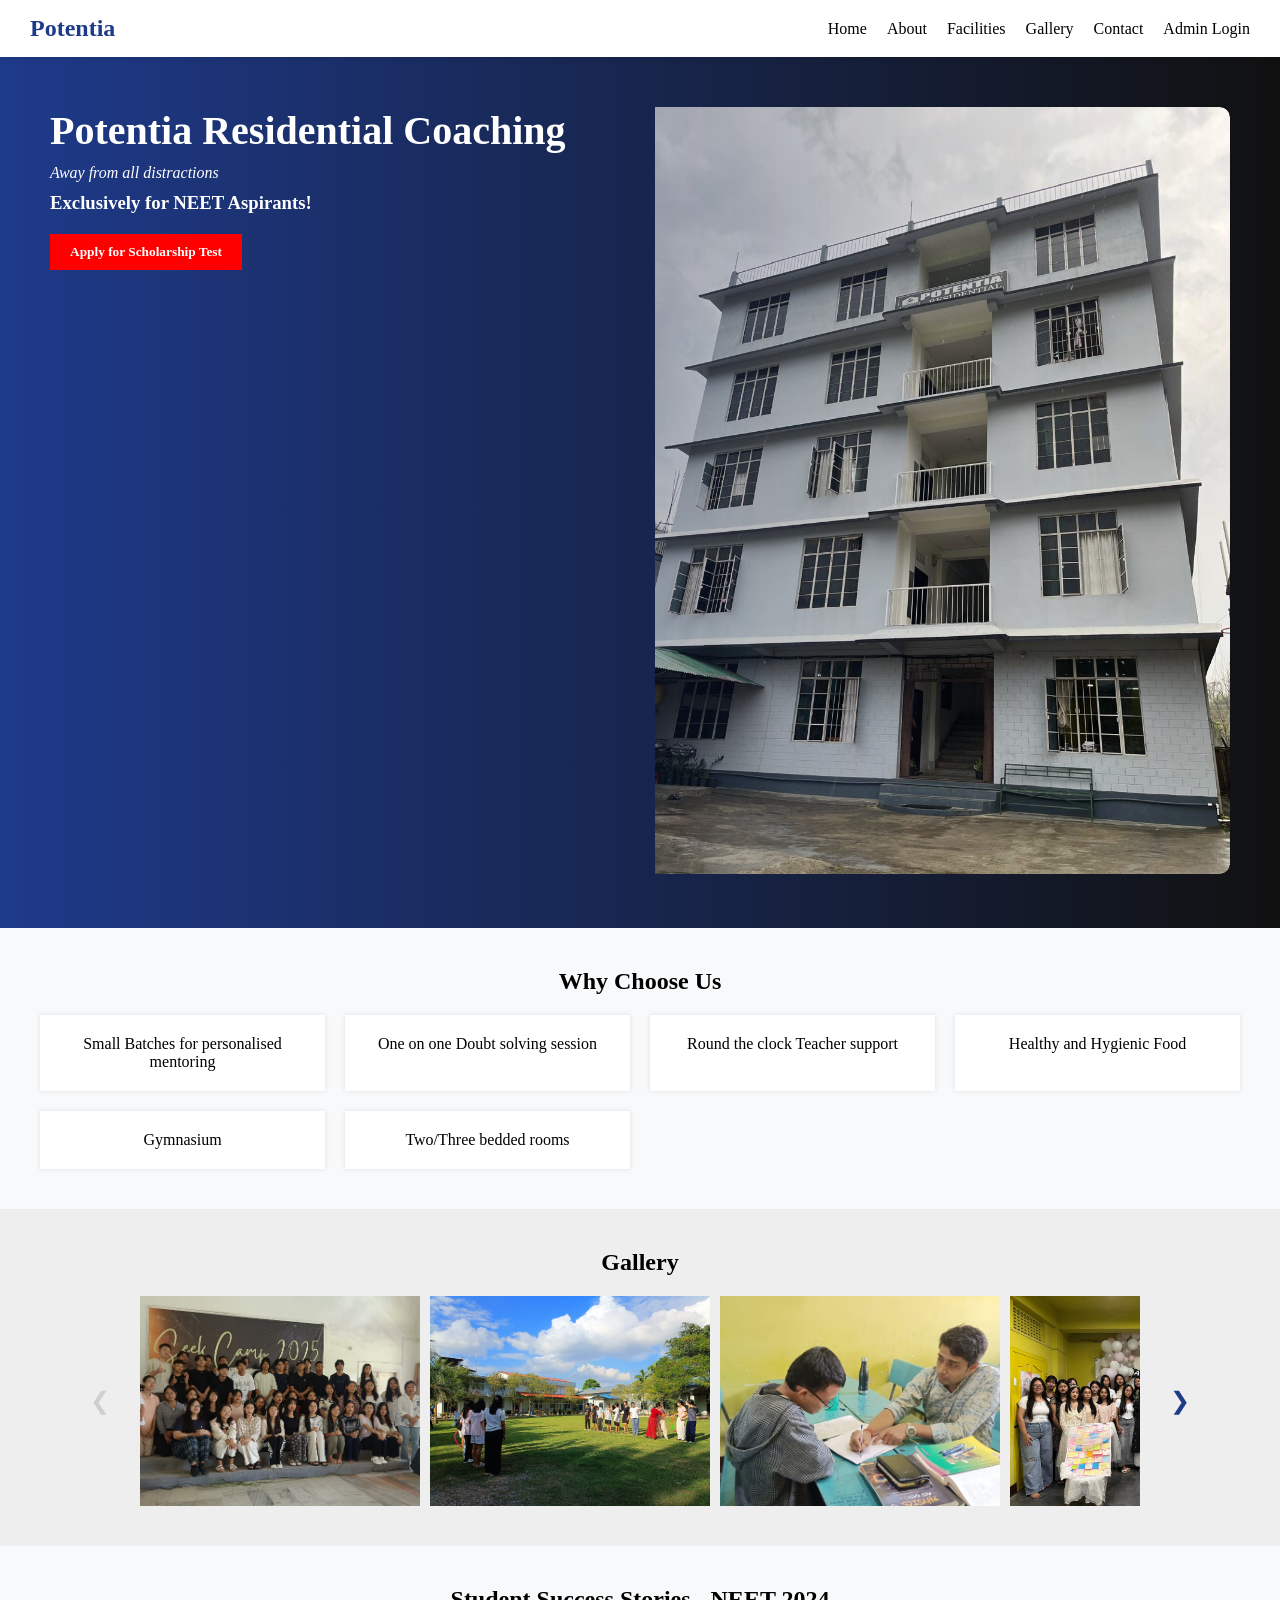
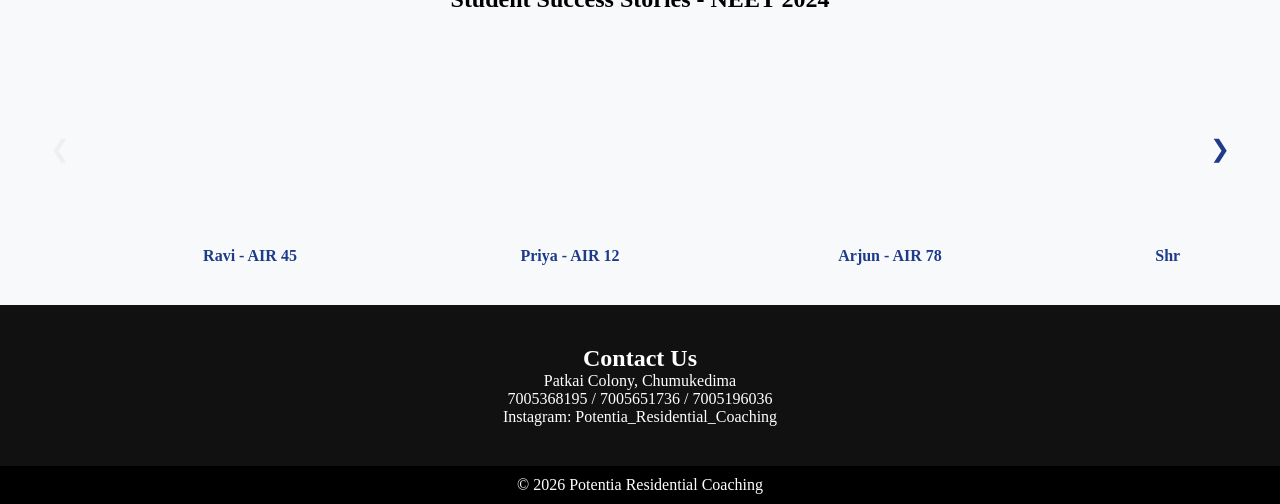
<file: Frontend/index.html>
<!DOCTYPE html>
<html lang="en">
<head>
    <meta charset="UTF-8">
    <meta name="viewport" content="width=device-width, initial-scale=1.0">
    <title>Potentia Residential Coaching</title>
    <link rel="stylesheet" href="style.css">
</head>
<body>

<!-- Navbar -->
<nav class="navbar">
    <h1 class="logo">Potentia</h1>
    <ul class="nav-links" id="navLinks">
        <li><a href="#">Home</a></li>
        <li><a href="#">About</a></li>
        <li><a href="#">Facilities</a></li>
        <li><a href="#">Gallery</a></li>
        <li><a href="#">Contact</a></li>
        <li><a href="#" onclick="openLoginModal(event)">Admin Login</a></li>
    </ul>
    <div class="menu-toggle" onclick="toggleMenu()">☰</div>
</nav>

<!-- Hero Section -->
<section class="hero">
    <div class="hero-text">
        <h1>Potentia Residential Coaching</h1>
        <p class="tagline">Away from all distractions</p>
        <h3>Exclusively for NEET Aspirants!</h3>
        <a href="scholarship.html">
            <button class="scholar-btn">Apply for Scholarship Test</button>
        </a>
    </div>
    <div class="hero-image">
        <img src="images/frontBuilding.jpeg" alt="Coaching Building">
    </div>
</section>

<!-- Features -->
<section class="features">
    <h2>Why Choose Us</h2>
    <div class="feature-grid">
        <div>Small Batches for personalised mentoring</div>
        <div>One on one Doubt solving session</div>
        <div>Round the clock Teacher support</div>
        <div>Healthy and Hygienic Food</div>
        <div>Gymnasium</div>
        <div>Two/Three bedded rooms</div>
    </div>
</section>

<!-- Gallery -->
<section class="gallery">
    <h2>Gallery</h2>
    <div class="gallery-container">
        <button class="gallery-nav gallery-prev" onclick="scrollGallery(-1)">&#10094;</button>
        <div class="gallery-wrapper">
            <div class="gallery-grid" id="galleryGrid">
                <img src="images/gallery/i1.jpg" onclick="openModal(this)">
                <img src="images/gallery/i2.jpg" onclick="openModal(this)">
                <img src="images/gallery/i8.jpg" onclick="openModal(this)">
                <img src="images/gallery/i4.jpg" onclick="openModal(this)">
                <img src="images/gallery/i5.jpg" onclick="openModal(this)">
                <img src="images/gallery/i6.jpg" onclick="openModal(this)">
                <img src="images/gallery/i7.jpg" onclick="openModal(this)">
                <img src="images/gallery/i3.jpg" onclick="openModal(this)">
                <img src="images/gallery/i9.jpg" onclick="openModal(this)">
            </div>
        </div>
        <button class="gallery-nav gallery-next" onclick="scrollGallery(1)">&#10095;</button>
    </div>
</section>

<!-- Admin Login Modal -->
<div id="loginModal" class="modal">
    <div class="modal-content login-modal">
        <span class="close" onclick="closeLoginModal()">&times;</span>
        <h2>Admin Login</h2>
        <form onsubmit="handleAdminLogin(event)">
            <input type="text" id="username" placeholder="Username" required>
            <input type="password" id="password" placeholder="Password" required>
            <button type="submit" class="login-btn">Login</button>
            <p id="loginError" class="error-msg"></p>
        </form>
    </div>
</div>

<!-- Lightbox Modal -->
<div id="imageModal" class="modal">
    <span class="close" onclick="closeModal()">&times;</span>
    <img class="modal-content" id="modalImage">
</div>

<!-- Video Section -->
<section class="video">
    <h2>Student Success Stories - NEET 2024</h2>
    <div class="video-container">
        <button class="video-nav video-prev" onclick="scrollVideos(-1)">&#10094;</button>
        <div class="video-wrapper">
            <div class="video-grid" id="videoGrid">
                <div class="video-card">
                    <iframe src="https://youtube.com/shorts/hc2DVQEsg-g?feature=share" frameborder="0" allow="accelerometer; autoplay; clipboard-write; encrypted-media; gyroscope; picture-in-picture" allowfullscreen></iframe>
                    <p class="video-title">Ravi - AIR 45</p>
                </div>
                <div class="video-card">
                    <iframe src="https://www.youtube.com/embed/dQw4w9WgXcQ" frameborder="0" allow="accelerometer; autoplay; clipboard-write; encrypted-media; gyroscope; picture-in-picture" allowfullscreen></iframe>
                    <p class="video-title">Priya - AIR 12</p>
                </div>
                <div class="video-card">
                    <iframe src="https://www.youtube.com/embed/dQw4w9WgXcQ" frameborder="0" allow="accelerometer; autoplay; clipboard-write; encrypted-media; gyroscope; picture-in-picture" allowfullscreen></iframe>
                    <p class="video-title">Arjun - AIR 78</p>
                </div>
                <div class="video-card">
                    <iframe src="https://www.youtube.com/embed/dQw4w9WgXcQ" frameborder="0" allow="accelerometer; autoplay; clipboard-write; encrypted-media; gyroscope; picture-in-picture" allowfullscreen></iframe>
                    <p class="video-title">Shreya - AIR 28</p>
                </div>
                <div class="video-card">
                    <iframe src="https://www.youtube.com/embed/dQw4w9WgXcQ" frameborder="0" allow="accelerometer; autoplay; clipboard-write; encrypted-media; gyroscope; picture-in-picture" allowfullscreen></iframe>
                    <p class="video-title">Aditya - AIR 92</p>
                </div>
            </div>
        </div>
        <button class="video-nav video-next" onclick="scrollVideos(1)">&#10095;</button>
    </div>
</section>

<!-- Contact -->
<section class="contact">
    <h2>Contact Us</h2>
    <p>Patkai Colony, Chumukedima</p>
    <p>7005368195 / 7005651736 / 7005196036</p>
    <p>Instagram: Potentia_Residential_Coaching</p>
</section>

<!-- Footer -->
<footer>
    <p>© 2026 Potentia Residential Coaching</p>
</footer>

<script src="config.js"></script>
<script src="script.js"></script>
</body>
</html>
</file>
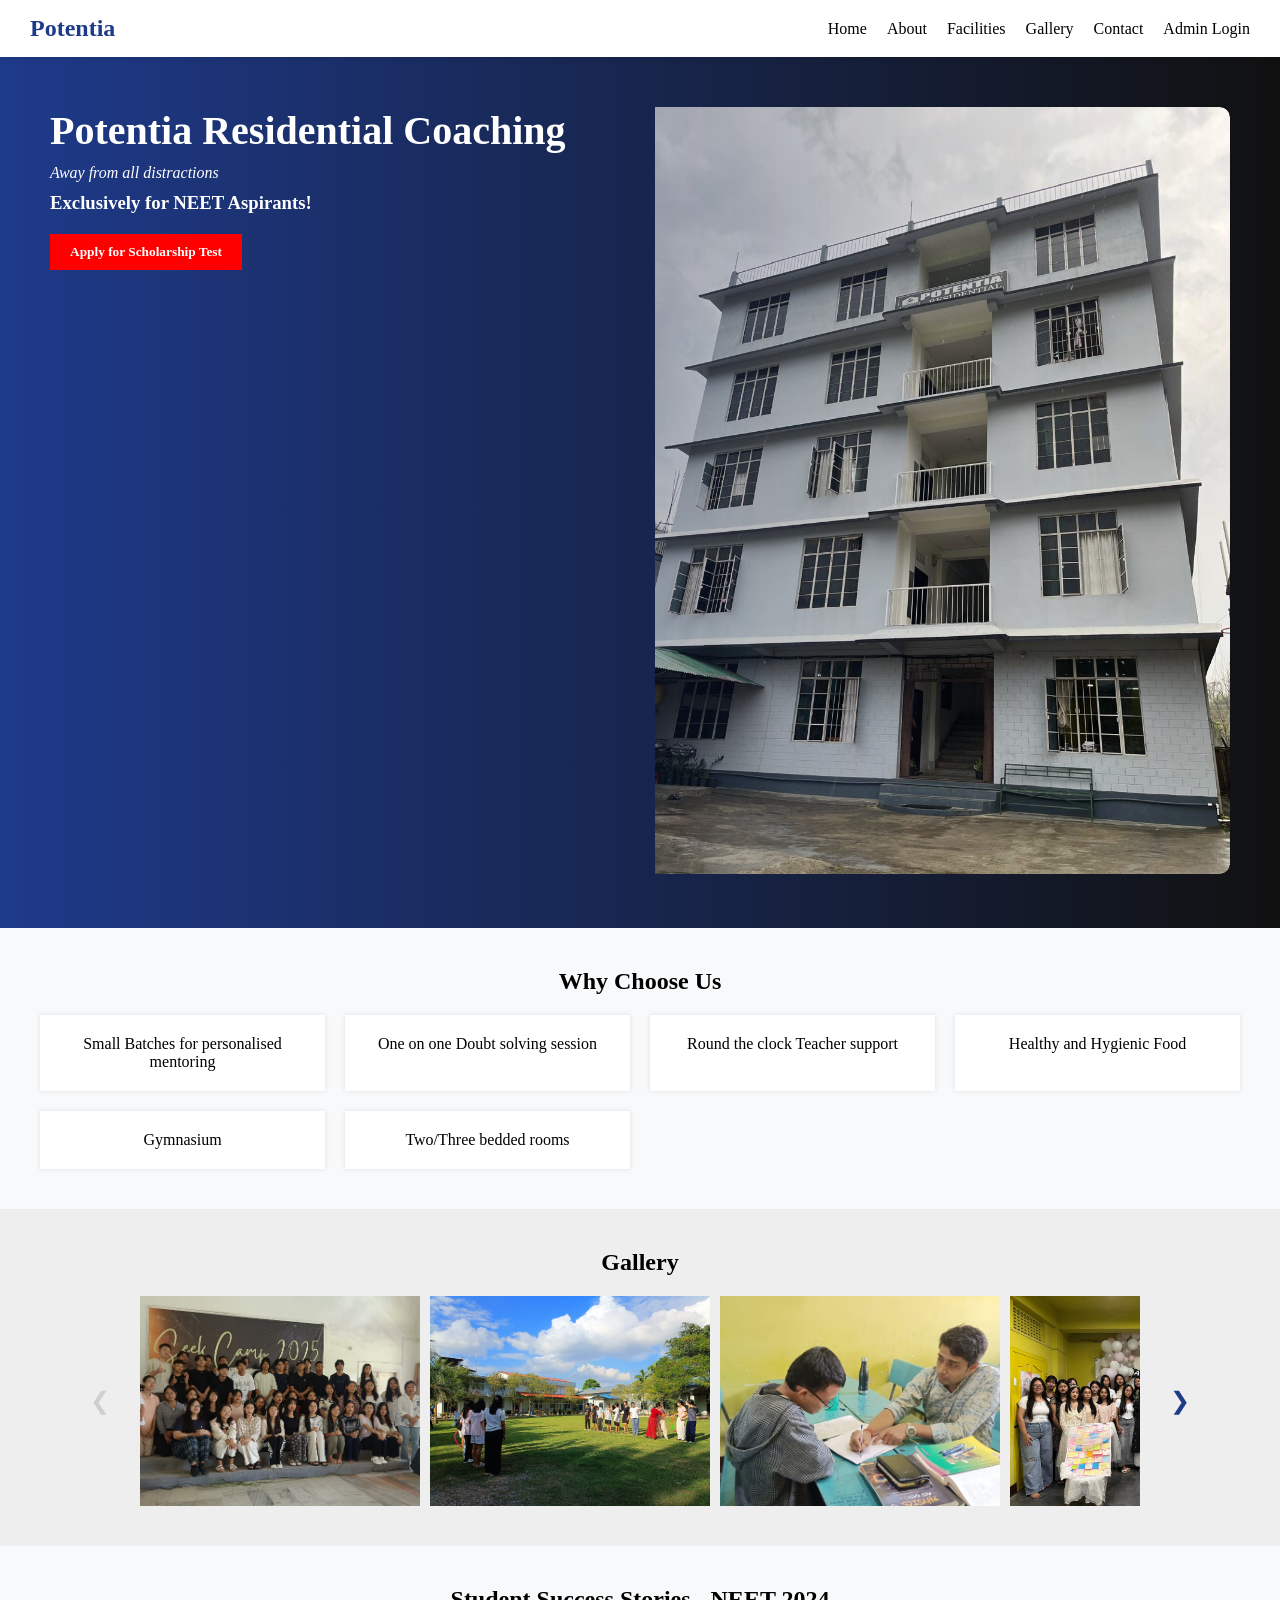
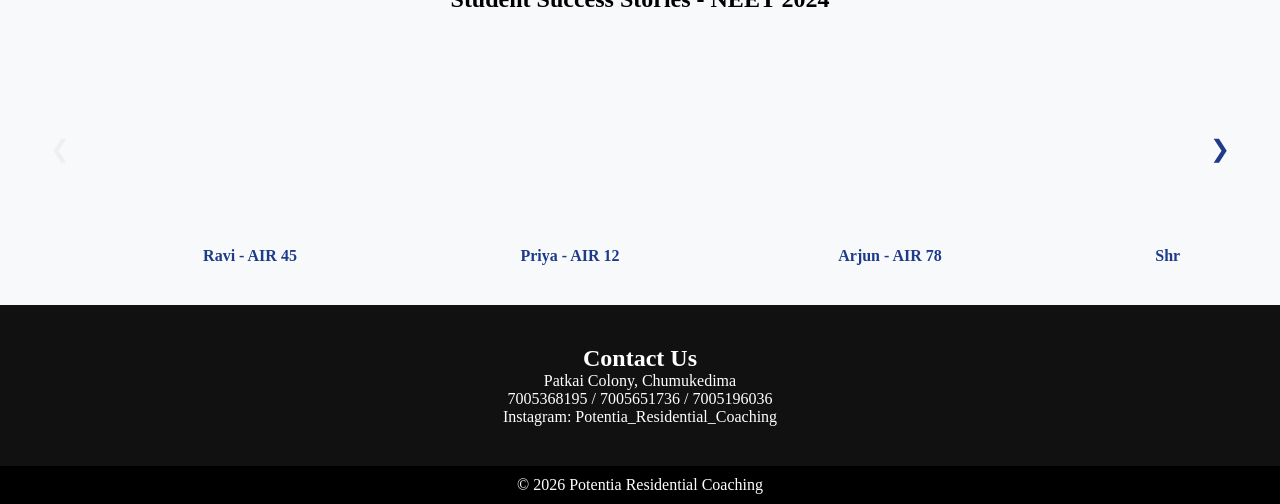
<file: Frontend/admin-dashboard.html>
<!DOCTYPE html>
<html lang="en">
<head>
    <meta charset="UTF-8">
    <meta name="viewport" content="width=device-width, initial-scale=1.0">
    <title>Admin Dashboard - Potentia</title>
    <link rel="stylesheet" href="style.css">
    <style>
        /* Dashboard Specific Styles */
        .dashboard-container {
            min-height: 100vh;
            background: linear-gradient(135deg, #1e3a8a 0%, #0f2463 100%);
            padding: 20px;
        }

        .dashboard-header {
            background: white;
            padding: 30px;
            border-radius: 10px;
            box-shadow: 0 4px 6px rgba(0, 0, 0, 0.1);
            margin-bottom: 30px;
            display: flex;
            justify-content: space-between;
            align-items: center;
        }

        .dashboard-header h1 {
            color: #1e3a8a;
            margin: 0;
            font-size: 32px;
        }

        .logout-btn {
            background: #d32f2f;
            color: white;
            border: none;
            padding: 10px 20px;
            border-radius: 5px;
            cursor: pointer;
            font-weight: bold;
            transition: background 0.3s;
        }

        .logout-btn:hover {
            background: #b71c1c;
        }

        .stats-container {
            display: grid;
            grid-template-columns: repeat(auto-fit, minmax(200px, 1fr));
            gap: 20px;
            margin-bottom: 30px;
        }

        .stat-card {
            background: white;
            padding: 20px;
            border-radius: 10px;
            box-shadow: 0 4px 6px rgba(0, 0, 0, 0.1);
            text-align: center;
        }

        .stat-card h3 {
            color: #666;
            margin: 0 0 10px 0;
            font-size: 14px;
            text-transform: uppercase;
            letter-spacing: 1px;
        }

        .stat-card .number {
            color: #1e3a8a;
            font-size: 36px;
            font-weight: bold;
            margin: 0;
        }

        .registrations-section {
            background: white;
            padding: 30px;
            border-radius: 10px;
            box-shadow: 0 4px 6px rgba(0, 0, 0, 0.1);
        }

        .registrations-section h2 {
            color: #1e3a8a;
            margin-top: 0;
            margin-bottom: 25px;
            font-size: 24px;
        }

        .search-filter {
            display: flex;
            gap: 10px;
            margin-bottom: 25px;
            flex-wrap: wrap;
        }

        .search-filter input {
            flex: 1;
            min-width: 250px;
            padding: 12px;
            border: 1px solid #ddd;
            border-radius: 5px;
            font-size: 14px;
            transition: border-color 0.3s;
        }

        .search-filter input:focus {
            outline: none;
            border-color: #1e3a8a;
            box-shadow: 0 0 5px rgba(30, 58, 138, 0.1);
        }

        .export-btn {
            background: #1a6b3b;
            color: white;
            border: none;
            padding: 12px 20px;
            border-radius: 5px;
            cursor: pointer;
            font-weight: bold;
            transition: background 0.3s;
        }

        .export-btn:hover {
            background: #0f4620;
        }

        .table-wrapper {
            overflow-x: auto;
        }

        .registrations-table {
            width: 100%;
            border-collapse: collapse;
            margin-bottom: 20px;
        }

        .registrations-table thead {
            background: #f5f5f5;
            border-bottom: 2px solid #1e3a8a;
        }

        .registrations-table th {
            padding: 15px;
            text-align: left;
            color: #1e3a8a;
            font-weight: 600;
            font-size: 14px;
            text-transform: uppercase;
            letter-spacing: 0.5px;
        }

        .registrations-table td {
            padding: 15px;
            border-bottom: 1px solid #eee;
            color: #333;
            font-size: 14px;
        }

        .registrations-table tbody tr:hover {
            background: #f9f9f9;
            transition: background 0.3s;
        }

        .registrations-table tbody tr:nth-child(even) {
            background: #fafafa;
        }

        .sr-no {
            color: #1e3a8a;
            font-weight: 600;
        }

        .email-cell {
            color: #0066cc;
            text-decoration: none;
        }

        .email-cell:hover {
            text-decoration: underline;
        }

        .phone-cell {
            font-weight: 500;
        }

        .date-cell {
            color: #666;
            font-size: 13px;
            line-height: 1.6;
        }

        .no-data {
            text-align: center;
            padding: 40px;
            color: #999;
            font-size: 16px;
        }

        .loading {
            text-align: center;
            padding: 40px;
            color: #666;
        }

        .spinner {
            border: 4px solid #f3f3f3;
            border-top: 4px solid #1e3a8a;
            border-radius: 50%;
            width: 30px;
            height: 30px;
            animation: spin 1s linear infinite;
            margin: 0 auto 15px auto;
        }

        @keyframes spin {
            0% { transform: rotate(0deg); }
            100% { transform: rotate(360deg); }
        }

        .pagination {
            display: flex;
            justify-content: center;
            gap: 5px;
            margin-top: 20px;
        }

        .pagination button {
            padding: 8px 12px;
            border: 1px solid #ddd;
            background: white;
            color: #1e3a8a;
            cursor: pointer;
            border-radius: 5px;
            transition: all 0.3s;
        }

        .pagination button.active {
            background: #1e3a8a;
            color: white;
        }

        .pagination button:hover {
            background: #1e3a8a;
            color: white;
        }

        .pagination button:disabled {
            opacity: 0.5;
            cursor: not-allowed;
        }

        @media (max-width: 768px) {
            .dashboard-header {
                flex-direction: column;
                gap: 15px;
                align-items: flex-start;
            }

            .dashboard-header h1 {
                font-size: 24px;
            }

            .search-filter {
                flex-direction: column;
            }

            .search-filter input {
                min-width: 100%;
            }

            .registrations-table {
                font-size: 12px;
            }

            .registrations-table th,
            .registrations-table td {
                padding: 10px;
            }

            .stats-container {
                grid-template-columns: 1fr 1fr;
            }
        }

        .admin-user {
            color: #1e3a8a;
            font-weight: 600;
        }
        
        .marks-cell {
            font-weight: 500;
            color: #666;
        }
        
        .marks-value {
            color: #1a6b3b;
            font-weight: 600;
        }
    </style>
</head>
<body>
    <!-- Dashboard Container -->
    <div class="dashboard-container">
        <!-- Header -->
        <div class="dashboard-header">
            <div>
                <h1>Admin Dashboard</h1>
                <p class="admin-user">Welcome, <span id="adminUsername">Admin</span></p>
            </div>
            <button class="logout-btn" onclick="handleLogout()">Logout</button>
        </div>

        <!-- Stats -->
        <div class="stats-container">
            <div class="stat-card">
                <h3>Total Registrations</h3>
                <p class="number" id="totalRegistrations">0</p>
            </div>
            <div class="stat-card">
                <h3>Today's Registrations</h3>
                <p class="number" id="todayRegistrations">0</p>
            </div>
            <div class="stat-card">
                <h3>This Month</h3>
                <p class="number" id="monthRegistrations">0</p>
            </div>
        </div>

        <!-- Registrations Section -->
        <div class="registrations-section">
            <h2>All Registrations</h2>

            <!-- Search and Filter -->
            <div class="search-filter">
                <input type="text" id="searchInput" placeholder="Search by name, email, or phone..." onkeyup="filterTable()">
                <button class="export-btn" onclick="exportToCSV()">Export to CSV</button>
            </div>

            <!-- Table -->
            <div class="table-wrapper">
                <table class="registrations-table" id="registrationsTable">
                    <thead>
                        <tr>
                            <th>S.No</th>
                            <th>Full Name</th>
                            <th>Email</th>
                            <th>Phone</th>
                            <th>School</th>
                            <th>Physics</th>
                            <th>Chemistry</th>
                            <th>Biology</th>
                            <th>Registration Date & Time</th>
                        </tr>
                    </thead>
                    <tbody id="tableBody">
                        <tr class="loading">
                            <td colspan="6">
                                <div class="spinner"></div>
                                Loading registrations...
                            </td>
                        </tr>
                    </tbody>
                </table>
            </div>

            <!-- No Data Message -->
            <div id="noDataMessage" class="no-data" style="display: none;">
                No registrations found.
            </div>
        </div>
    </div>

    <script src="config.js"></script>
    <script>
        // Check if admin is logged in
        function checkAdminLogin() {
            const adminToken = localStorage.getItem("adminToken");
            if (!adminToken) {
                // Redirect to home page if not logged in
                window.location.href = "index.html";
                return false;
            }
            
            // Validate token with backend
            validateTokenWithBackend(adminToken);
            return true;
        }

        // Validate token with backend
        function validateTokenWithBackend(token) {
            fetch(CONFIG.API_BASE_URL + "/api/admin/validate-token", {
                method: "POST",
                headers: {
                    "Authorization": "Bearer " + token
                }
            })
            .then(response => {
                if (!response.ok && response.status === 401) {
                    // Token is invalid or expired
                    clearAdminSession();
                    window.location.href = "index.html";
                }
            })
            .catch(error => {
                console.error("Error validating token:", error);
            });
        }

        // Load registrations on page load
        document.addEventListener("DOMContentLoaded", function() {
            if (checkAdminLogin()) {
                const adminUsername = localStorage.getItem("adminUsername");
                document.getElementById("adminUsername").textContent = adminUsername || "Admin";
                loadRegistrations();
            }
        });

        // Fetch all registrations from backend
        function loadRegistrations() {
            const tableBody = document.getElementById("tableBody");
            const noDataMessage = document.getElementById("noDataMessage");
            const adminToken = localStorage.getItem("adminToken");

            fetch(CONFIG.API_BASE_URL + "/api/registrations/all", {
                method: "GET",
                headers: {
                    "Authorization": "Bearer " + adminToken,
                    "Content-Type": "application/json"
                }
            })
                .then(response => {
                    if (!response.ok) {
                        throw new Error("Failed to fetch registrations");
                    }
                    return response.json();
                })
                .then(data => {
                    tableBody.innerHTML = "";
                    noDataMessage.style.display = "none";

                    if (data && data.length > 0) {
                        // Display all registrations
                        data.forEach((registration, index) => {
                            const row = document.createElement("tr");
                            const date = new Date(registration.registrationTime);
                            const formattedDate = date.toLocaleDateString("en-IN", {
                                year: "numeric",
                                month: "short",
                                day: "numeric"
                            });
                            const formattedTime = date.toLocaleTimeString("en-IN", {
                                hour: "2-digit",
                                minute: "2-digit",
                                second: "2-digit"
                            });

                            // Fetch test results for this user
                            const physicsMarks = document.createElement("td");
                            const chemistryMarks = document.createElement("td");
                            const biologyMarks = document.createElement("td");
                            
                            physicsMarks.className = "marks-cell";
                            chemistryMarks.className = "marks-cell";
                            biologyMarks.className = "marks-cell";
                            
                            physicsMarks.textContent = "NA";
                            chemistryMarks.textContent = "NA";
                            biologyMarks.textContent = "NA";
                            
                            // Fetch marks for each subject
                            fetchUserTestResults(registration.email, "Physics", physicsMarks, 80);
                            fetchUserTestResults(registration.email, "Chemistry", chemistryMarks, 80);
                            fetchUserTestResults(registration.email, "Biology", biologyMarks, 200);

                            row.innerHTML = `
                                <td class="sr-no">${index + 1}</td>
                                <td>${escapeHtml(registration.fullName)}</td>
                                <td><a href="mailto:${registration.email}" class="email-cell">${escapeHtml(registration.email)}</a></td>
                                <td class="phone-cell">${escapeHtml(registration.phone)}</td>
                                <td>${escapeHtml(registration.school)}</td>
                            `;
                            row.appendChild(physicsMarks);
                            row.appendChild(chemistryMarks);
                            row.appendChild(biologyMarks);
                            
                            const dateCell = document.createElement("td");
                            dateCell.className = "date-cell";
                            dateCell.innerHTML = `${formattedDate} <br> ${formattedTime}`;
                            row.appendChild(dateCell);
                            
                            tableBody.appendChild(row);
                        });

                        // Update statistics
                        updateStats(data);
                    } else {
                        noDataMessage.style.display = "block";
                    }
                })
                .catch(error => {
                    console.error("Error:", error);
                    tableBody.innerHTML = '<tr><td colspan="9" class="no-data">Error loading registrations. Make sure the backend is running on ' + CONFIG.API_BASE_URL + '</td></tr>';
                    noDataMessage.style.display = "block";
                });
        }
        
        // Fetch test results for a user
        function fetchUserTestResults(email, testType, cellElement, maxMarks) {
            const adminToken = localStorage.getItem("adminToken");
            
            fetch(`${CONFIG.API_BASE_URL}/api/test-results/by-email/${email}/test/${testType}`, {
                method: "GET",
                headers: {
                    "Authorization": "Bearer " + adminToken,
                    "Content-Type": "application/json"
                }
            })
            .then(response => response.json())
            .then(data => {
                if (data && data.data && data.data.length > 0) {
                    const latestResult = data.data[data.data.length - 1];
                    cellElement.textContent = `${latestResult.totalMarks}/${maxMarks}`;
                    cellElement.className = "marks-cell marks-value";
                } else {
                    cellElement.textContent = "NA";
                    cellElement.className = "marks-cell";
                }
            })
            .catch(error => {
                console.error(`Error fetching ${testType} results:`, error);
                cellElement.textContent = "NA";
                cellElement.className = "marks-cell";
            });
        }

        // Update statistics
        function updateStats(registrations) {
            const today = new Date();
            const thisMonth = new Date(today.getFullYear(), today.getMonth(), 1);

            let todayCount = 0;
            let monthCount = 0;

            registrations.forEach(reg => {
                const regDate = new Date(reg.registrationTime);
                if (regDate.toDateString() === today.toDateString()) {
                    todayCount++;
                }
                if (regDate >= thisMonth) {
                    monthCount++;
                }
            });

            document.getElementById("totalRegistrations").textContent = registrations.length;
            document.getElementById("todayRegistrations").textContent = todayCount;
            document.getElementById("monthRegistrations").textContent = monthCount;
        }

        // Filter table by search input
        function filterTable() {
            const searchInput = document.getElementById("searchInput").value.toLowerCase();
            const tableBody = document.getElementById("tableBody");
            const rows = tableBody.getElementsByTagName("tr");

            let visibleCount = 0;
            for (let row of rows) {
                const text = row.textContent.toLowerCase();
                if (text.includes(searchInput)) {
                    row.style.display = "";
                    visibleCount++;
                } else {
                    row.style.display = "none";
                }
            }

            // Show no data message if no rows are visible
            const noDataMessage = document.getElementById("noDataMessage");
            if (visibleCount === 0 && searchInput) {
                noDataMessage.style.display = "block";
                noDataMessage.textContent = "No registrations match your search.";
            } else if (visibleCount === 0) {
                noDataMessage.style.display = "block";
            } else {
                noDataMessage.style.display = "none";
            }
        }

        // Export table to CSV
        function exportToCSV() {
            const table = document.getElementById("registrationsTable");
            let csv = [];
            let rows = table.querySelectorAll("tr");

            rows.forEach(row => {
                let rowData = [];
                let cells = row.querySelectorAll("td, th");
                cells.forEach(cell => {
                    rowData.push('"' + cell.textContent.trim().replace(/"/g, '""') + '"');
                });
                csv.push(rowData.join(","));
            });

            let csvContent = csv.join("\n");
            let link = document.createElement("a");
            link.href = "data:text/csv;charset=utf-8," + encodeURIComponent(csvContent);
            link.download = "registrations_" + new Date().toISOString().slice(0, 10) + ".csv";
            link.click();
        }

        // Logout function
        function handleLogout() {
            if (confirm("Are you sure you want to logout?")) {
                const adminToken = localStorage.getItem("adminToken");
                
                // Call backend logout endpoint
                fetch(CONFIG.API_BASE_URL + "/api/admin/logout", {
                    method: "POST",
                    headers: {
                        "Authorization": "Bearer " + adminToken,
                        "Content-Type": "application/json"
                    }
                })
                .then(() => {
                    clearAdminSession();
                    window.location.href = "index.html";
                })
                .catch(error => {
                    console.error("Logout error:", error);
                    clearAdminSession();
                    window.location.href = "index.html";
                });
            }
        }

        // Clear admin session from localStorage
        function clearAdminSession() {
            localStorage.removeItem("adminToken");
            localStorage.removeItem("adminUsername");
            localStorage.removeItem("adminEmail");
            localStorage.removeItem("adminId");
            localStorage.removeItem("adminLoggedIn");
        }

        // Escape HTML to prevent XSS
        function escapeHtml(text) {
            const map = {
                '&': '&amp;',
                '<': '&lt;',
                '>': '&gt;',
                '"': '&quot;',
                "'": '&#039;'
            };
            return text.replace(/[&<>"']/g, m => map[m]);
        }
    </script>
</body>
</html>
</file>
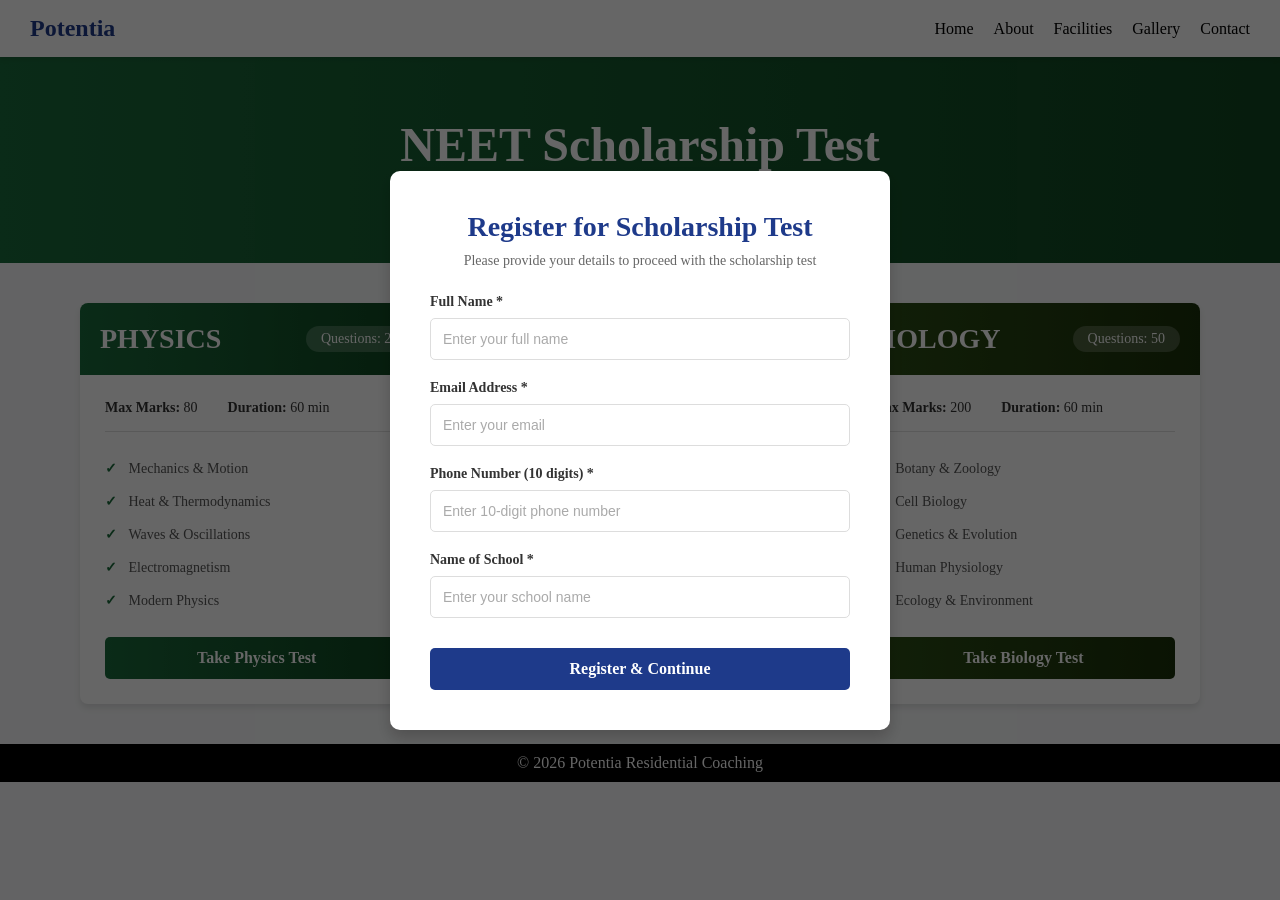
<file: Frontend/biology-test.html>
<!DOCTYPE html>
<html lang="en">
<head>
    <meta charset="UTF-8">
    <meta name="viewport" content="width=device-width, initial-scale=1.0">
    <title>NEET Biology Test - Potentia</title>
    <link rel="stylesheet" href="style.css">
    <link rel="stylesheet" href="biology-test.css">
</head>
<body>

<!-- Navbar -->
<nav class="navbar">
    <h1 class="logo">Potentia</h1>
    <ul class="nav-links" id="navLinks">
        <li><a href="index.html">Home</a></li>
        <li><a href="scholarship.html">Tests</a></li>
        <li><a href="#">About</a></li>
        <li><a href="#">Facilities</a></li>
    </ul>
    <div class="menu-toggle" onclick="toggleMenu()">☰</div>
</nav>

<!-- Biology Test Header -->
<section class="test-header biology-header">
    <h1>NEET Biology - Practice Question Paper</h1>
    <p>Botany & Zoology | 50 Questions | 200 Marks</p>
</section>

<!-- Instructions Section -->
<section class="instructions-container">
    <div class="instructions-box">
        <h2>General Instructions</h2>
        <ul>
            <li>Each correct answer carries <strong>+4 marks</strong>. Each wrong answer carries <strong>-1 mark</strong>. Unattempted questions carry <strong>0 marks</strong>.</li>
            <li>Only one option is correct for each question.</li>
            <li>Section A - Botany: Questions 1-25 | Section B - Zoology: Questions 26-50</li>
            <li>Once submitted, your answer cannot be changed.</li>
            <li>Your final score will be calculated and stored.</li>
        </ul>
    </div>
</section>

<!-- Test Container -->
<div class="test-container">
    <!-- Progress Bar -->
    <div class="progress-section">
        <div class="progress-bar">
            <div class="progress-fill" id="progressBar"></div>
        </div>
        <div class="progress-text">
            <span id="currentQuestion">Question 1</span> of 50
        </div>
    </div>

    <!-- Question Container -->
    <div class="question-section" id="questionSection">
        <!-- Questions will be dynamically loaded here -->
    </div>

    <!-- Navigation Buttons -->
    <div class="navigation-buttons">
        <button id="prevBtn" class="nav-btn prev-btn" onclick="previousQuestion()">← Previous</button>
        <button id="nextBtn" class="nav-btn next-btn" onclick="nextQuestion()">Next →</button>
    </div>

    <!-- Submit Button -->
    <div class="submit-section">
        <button id="submitBtn" class="submit-btn" onclick="submitTest()">Submit Test</button>
    </div>
</div>

<!-- Result Modal -->
<div id="resultModal" class="result-modal">
    <div class="result-modal-content">
        <div class="result-header">
            <h2>Test Submitted Successfully!</h2>
        </div>
        <div class="result-details">
            <div class="result-item">
                <span class="result-label">Total Questions:</span>
                <span class="result-value" id="totalQuestionsResult">50</span>
            </div>
            <div class="result-item">
                <span class="result-label">Correct Answers:</span>
                <span class="result-value correct" id="correctAnswersResult">0</span>
            </div>
            <div class="result-item">
                <span class="result-label">Wrong Answers:</span>
                <span class="result-value wrong" id="wrongAnswersResult">0</span>
            </div>
            <div class="result-item">
                <span class="result-label">Unattempted:</span>
                <span class="result-value unattempted" id="unattemptedResult">0</span>
            </div>
            <div class="result-item total-marks">
                <span class="result-label">Total Marks:</span>
                <span class="result-value" id="totalMarksResult">0</span>/200
            </div>
        </div>
        <div class="result-buttons">
            <button class="result-btn back-btn" onclick="goBackToTests()">Back to Tests</button>
            <button class="result-btn home-btn" onclick="goHome()">Home</button>
        </div>
    </div>
</div>

<!-- Footer -->
<footer>
    <p>© 2026 Potentia Residential Coaching</p>
</footer>

<script src="config.js"></script>
<script src="biology-questions.js"></script>
<script src="biology-test.js"></script>
<script src="script.js"></script>
</body>
</html>
</file>
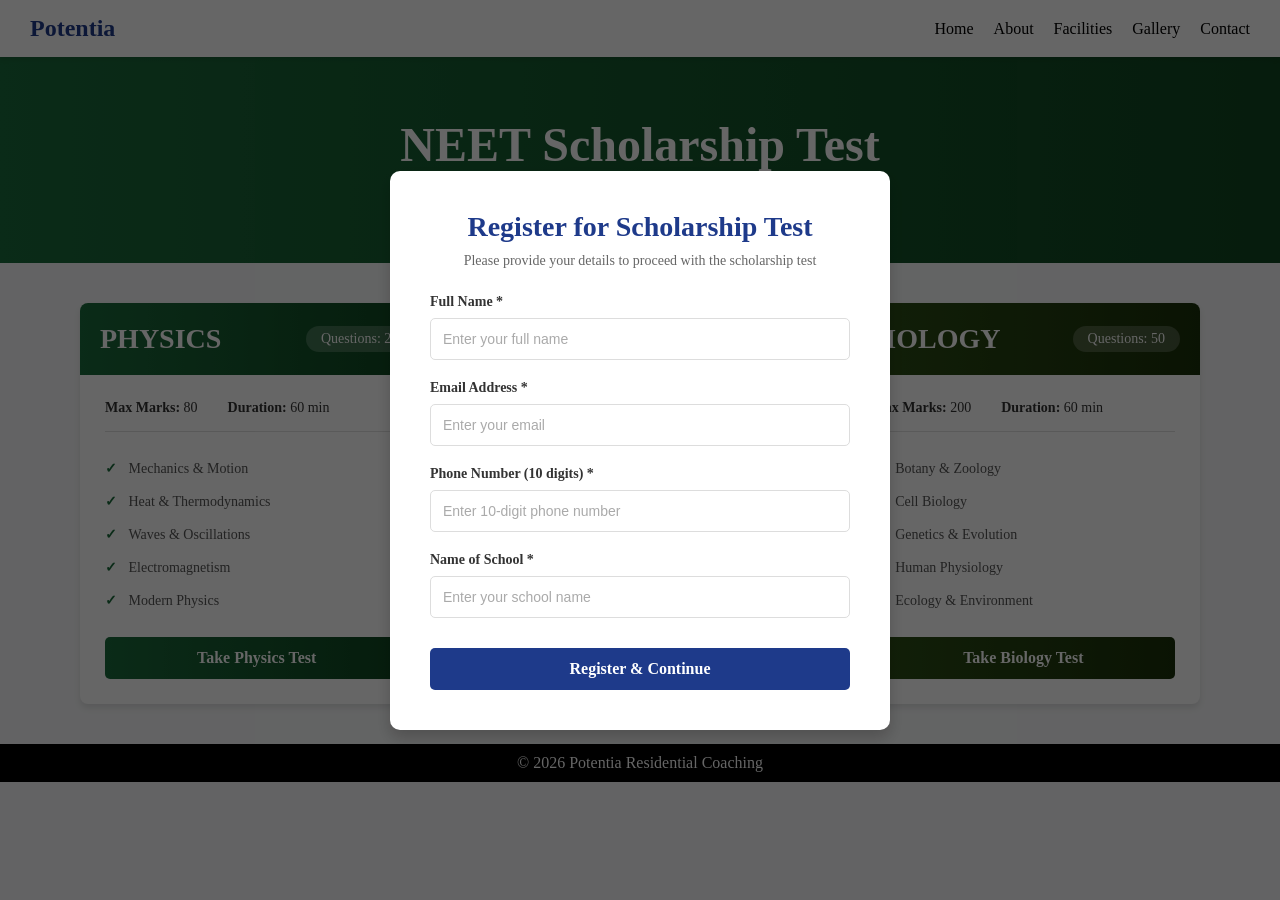
<file: Frontend/chemistry-test.html>
<!DOCTYPE html>
<html lang="en">
<head>
    <meta charset="UTF-8">
    <meta name="viewport" content="width=device-width, initial-scale=1.0">
    <title>NEET Chemistry Test - Potentia</title>
    <link rel="stylesheet" href="style.css">
    <link rel="stylesheet" href="chemistry-test.css">
</head>
<body>
    <!-- Navbar -->
    <nav class="navbar">
        <h1 class="logo">Potentia</h1>
        <ul class="nav-links" id="navLinks">
            <li><a href="index.html">Home</a></li>
            <li><a href="scholarship.html">Tests</a></li>
            <li><a href="#">About</a></li>
            <li><a href="#">Facilities</a></li>
        </ul>
        <div class="menu-toggle" onclick="toggleMenu()">☰</div>
    </nav>

    <!-- Chemistry Test Header -->
    <section class="test-header">
        <h1>NEET Chemistry - Practice Question Paper</h1>
        <p>20 Questions | Max Marks: 80 | Duration: 60 minutes</p>
    </section>

    <!-- Instructions Section -->
    <section class="instructions-container">
        <div class="instructions-box">
            <h2>General Instructions</h2>
            <ul>
                <li>Each correct answer carries <strong>+4 marks</strong>. Each wrong answer carries <strong>-1 mark</strong>. Unattempted questions carry <strong>0 marks</strong>.</li>
                <li>Only one option is correct for each question.</li>
                <li>You can navigate between questions using Previous/Next buttons or arrow keys.</li>
                <li>Once submitted, your answer cannot be changed.</li>
                <li>Your final score will be calculated and stored.</li>
            </ul>
        </div>
    </section>

    <!-- Main Test Container -->
    <main class="test-container">
        <!-- Progress Bar -->
        <div class="progress-container">
            <div class="progress-info">
                <span>Question <span id="currentQuestion">1</span>/20</span>
            </div>
            <div class="progress-bar">
                <div class="progress-fill" id="progressBar"></div>
            </div>
        </div>

        <!-- Question Section -->
        <div class="question-section" id="questionSection">
            <!-- Questions will be loaded here -->
        </div>

        <!-- Navigation Buttons -->
        <div class="button-container">
            <button id="prevBtn" class="nav-btn" onclick="previousQuestion()">← Previous</button>
            <button class="submit-btn" onclick="submitTest()">Submit Test</button>
            <button id="nextBtn" class="nav-btn" onclick="nextQuestion()">Next →</button>
        </div>
    </main>

    <!-- Result Modal -->
    <div id="resultModal" class="result-modal">
        <div class="result-modal-content">
            <div class="result-header">
                <h2>Test Submitted Successfully!</h2>
            </div>
            <div class="result-details">
                <div class="result-item">
                    <span class="result-label">Total Questions:</span>
                    <span class="result-value" id="totalQuestionsResult">20</span>
                </div>
                <div class="result-item">
                    <span class="result-label">Correct Answers:</span>
                    <span class="result-value correct" id="correctAnswersResult">0</span>
                </div>
                <div class="result-item">
                    <span class="result-label">Wrong Answers:</span>
                    <span class="result-value wrong" id="wrongAnswersResult">0</span>
                </div>
                <div class="result-item">
                    <span class="result-label">Unattempted:</span>
                    <span class="result-value unattempted" id="unattemptedResult">0</span>
                </div>
                <div class="result-item total-marks">
                    <span class="result-label">Total Marks:</span>
                    <span class="result-value" id="totalMarksResult">0</span>/80
                </div>
            </div>
            <div class="result-buttons">
                <button class="result-btn back-btn" onclick="closeResultModal()">Back to Tests</button>
                <button class="result-btn home-btn" onclick="window.location.href='index.html'">Home</button>
            </div>
        </div>
    </div>

    <!-- Footer -->
    <footer>
        <p>© 2026 Potentia Residential Coaching</p>
    </footer>

    <script src="config.js"></script>
    <script src="script.js"></script>
    <script src="chemistry-questions.js"></script>
    <script src="chemistry-test.js"></script>
</body>
</html>
</file>
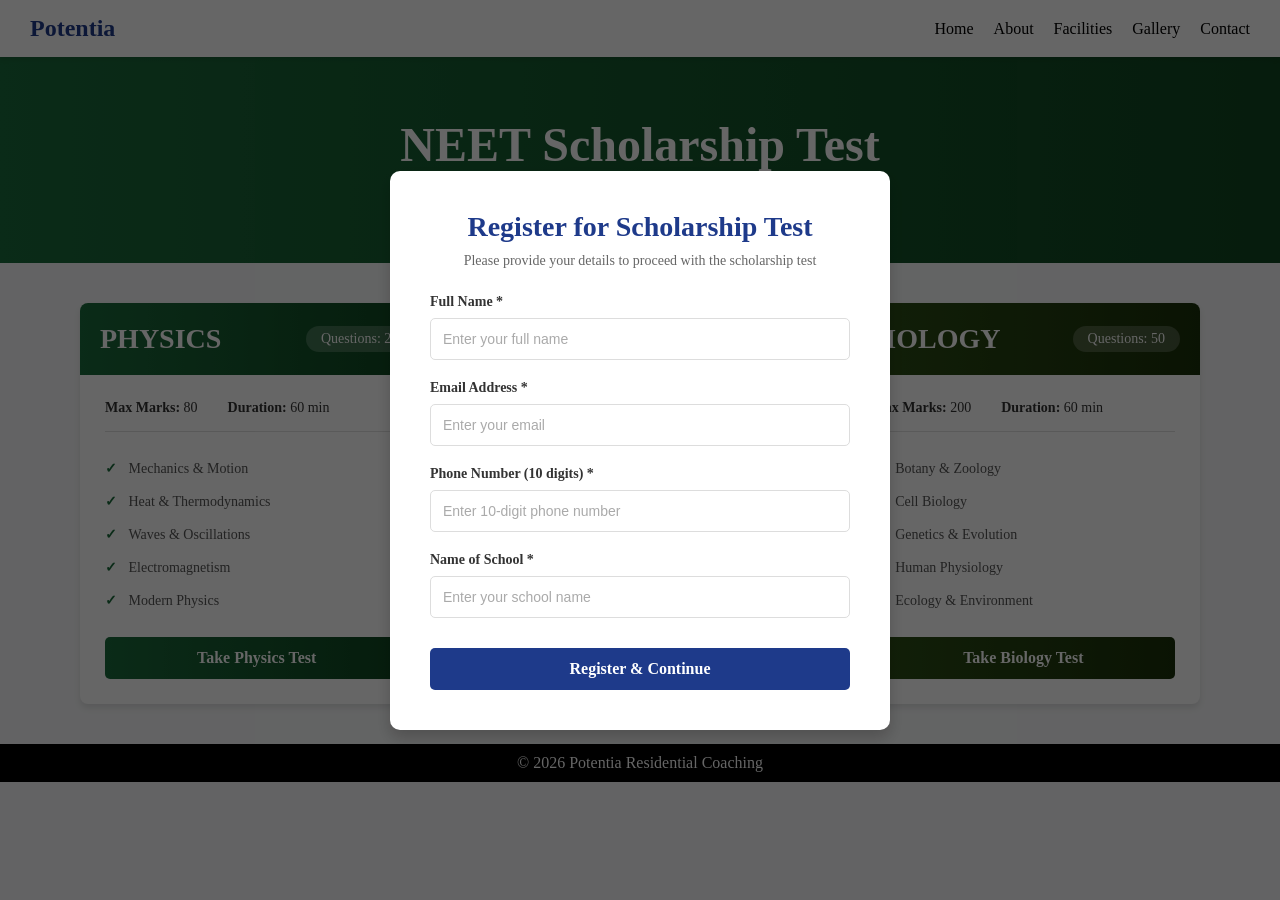
<file: Frontend/physics-test.html>
<!DOCTYPE html>
<html lang="en">
<head>
    <meta charset="UTF-8">
    <meta name="viewport" content="width=device-width, initial-scale=1.0">
    <title>NEET Physics Test - Potentia</title>
    <link rel="stylesheet" href="style.css">
    <link rel="stylesheet" href="physics-test.css">
</head>
<body>

    <!-- Navbar -->
    <nav class="navbar">
        <h1 class="logo">Potentia</h1>
        <ul class="nav-links" id="navLinks">
            <li><a href="index.html">Home</a></li>
            <li><a href="scholarship.html">Tests</a></li>
            <li><a href="#">About</a></li>
            <li><a href="#">Facilities</a></li>
        </ul>
        <div class="menu-toggle" onclick="toggleMenu()">☰</div>
    </nav>

    <!-- Physics Test Header -->
    <section class="test-header">
        <h1>NEET Physics - Practice Question Paper</h1>
        <p>20 Questions | Max Marks: 80 | Duration: 60 minutes</p>
    </section>

    <!-- Instructions Section -->
    <section class="instructions-container">
        <div class="instructions-box">
            <h2>General Instructions</h2>
            <ul>
                <li>Each correct answer carries <strong>+4 marks</strong>. Each wrong answer carries <strong>-1 mark</strong>. Unattempted questions carry <strong>0 marks</strong>.</li>
                <li>Only one option is correct for each question.</li>
                <li>You can navigate between questions using Previous/Next buttons or arrow keys.</li>
                <li>Once submitted, your answer cannot be changed.</li>
                <li>Your final score will be calculated and stored.</li>
            </ul>
        </div>
    </section>

    <!-- Test Container -->
    <div class="test-container">
        <!-- Progress Bar -->
        <div class="progress-container">
            <div class="progress-info">
                <span>Question <span id="currentQuestion">1</span>/20</span>
            </div>
            <div class="progress-bar">
                <div class="progress-fill" id="progressBar"></div>
            </div>
        </div>

        <!-- Questions -->
        <div id="questionSection"></div>

        <!-- Navigation Buttons -->
        <div class="button-container">
            <button id="prevBtn" class="nav-btn" onclick="previousQuestion()">← Previous</button>
            <button class="submit-btn" onclick="submitTest()">Submit Test</button>
            <button id="nextBtn" class="nav-btn" onclick="nextQuestion()">Next →</button>
        </div>
    </div>

    <!-- Result Modal -->
    <div id="resultModal" class="result-modal">
        <div class="result-modal-content">
            <div class="result-header">
                <h2>Test Submitted Successfully!</h2>
            </div>
            <div class="result-details">
                <div class="result-item">
                    <span class="result-label">Total Questions:</span>
                    <span class="result-value" id="totalQuestionsResult">20</span>
                </div>
                <div class="result-item">
                    <span class="result-label">Correct Answers:</span>
                    <span class="result-value correct" id="correctAnswersResult">0</span>
                </div>
                <div class="result-item">
                    <span class="result-label">Wrong Answers:</span>
                    <span class="result-value wrong" id="wrongAnswersResult">0</span>
                </div>
                <div class="result-item">
                    <span class="result-label">Unattempted:</span>
                    <span class="result-value unattempted" id="unattemptedResult">0</span>
                </div>
                <div class="result-item total-marks">
                    <span class="result-label">Total Marks:</span>
                    <span class="result-value" id="totalMarksResult">0</span>/80
                </div>
            </div>
            <div class="result-buttons">
                <button class="result-btn back-btn" onclick="closeResultModal()">Back to Tests</button>
                <button class="result-btn home-btn" onclick="window.location.href='index.html'">Home</button>
            </div>
        </div>
    </div>

    <!-- Footer -->
    <footer>
        <p>© 2026 Potentia Residential Coaching</p>
    </footer>

    <script src="config.js"></script>
    <script src="script.js"></script>
    <script src="physics-questions.js"></script>
    <script src="physics-test.js"></script>
</body>
</html>
</file>
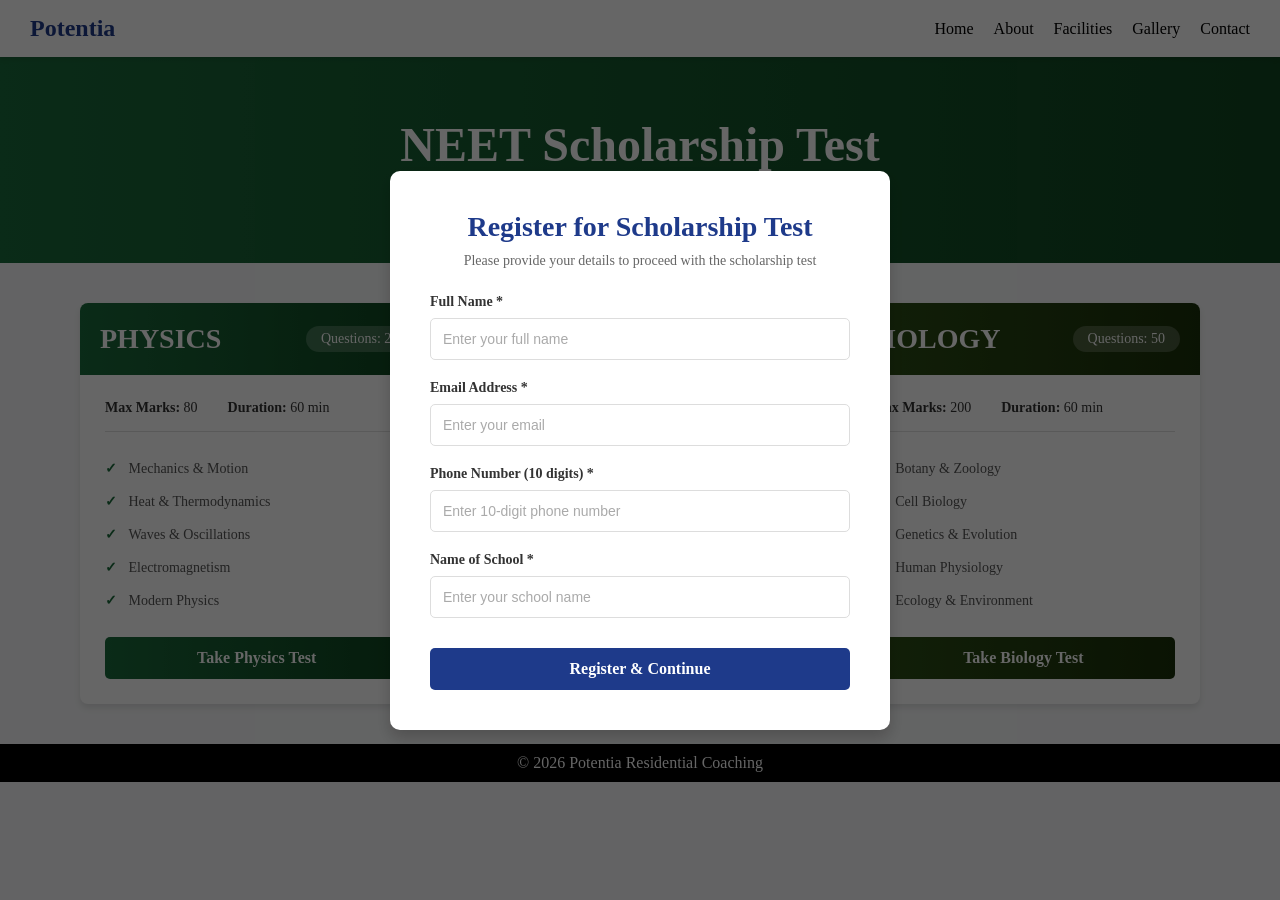
<file: Frontend/scholarship.html>
<!DOCTYPE html>
<html lang="en">
<head>
    <meta charset="UTF-8">
    <meta name="viewport" content="width=device-width, initial-scale=1.0">
    <title>Scholarship Test - Potentia</title>
    <link rel="stylesheet" href="style.css">
</head>
<body>

<!-- Navbar -->
<nav class="navbar">
    <h1 class="logo">Potentia</h1>
    <ul class="nav-links" id="navLinks">
        <li><a href="index.html">Home</a></li>
        <li><a href="#">About</a></li>
        <li><a href="#">Facilities</a></li>
        <li><a href="#">Gallery</a></li>
        <li><a href="#">Contact</a></li>
    </ul>
    <div class="menu-toggle" onclick="toggleMenu()">☰</div>
</nav>

<!-- Registration Modal -->
<div id="registrationModal" class="registration-modal">
    <div class="registration-modal-content">
        <h2>Register for Scholarship Test</h2>
        <p>Please provide your details to proceed with the scholarship test</p>
        <form id="registrationForm" class="registration-form">
            <div class="form-group">
                <label for="fullName">Full Name *</label>
                <input type="text" id="fullName" name="fullName" required placeholder="Enter your full name">
            </div>
            <div class="form-group">
                <label for="email">Email Address *</label>
                <input type="email" id="email" name="email" required placeholder="Enter your email">
            </div>
            <div class="form-group">
                <label for="phone">Phone Number (10 digits) *</label>
                <input type="text" id="phone" name="phone" required placeholder="Enter 10-digit phone number" maxlength="10">
            </div>
            <div class="form-group">
                <label for="school">Name of School *</label>
                <input type="text" id="school" name="school" required placeholder="Enter your school name">
            </div>
            <button type="submit" class="register-btn">Register & Continue</button>
        </form>
    </div>
</div>

<!-- Scholarship Header -->
<section class="scholarship-hero">
    <h1>NEET Scholarship Test</h1>
    <p>Test your knowledge across Physics, Chemistry, and Biology</p>
</section>

<!-- Subject Sections -->
<section class="subjects">
    <!-- Physics Section -->
    <div class="subject-card physics">
        <div class="subject-header physics-header">
            <h2>PHYSICS</h2>
            <span class="questions-count">Questions: 20</span>
        </div>
        <div class="subject-content">
            <div class="subject-info">
                <p class="marks"><strong>Max Marks:</strong> 80</p>
                <p class="duration"><strong>Duration:</strong> 60 min</p>
            </div>
            <ul class="topics">
                <li>Mechanics & Motion</li>
                <li>Heat & Thermodynamics</li>
                <li>Waves & Oscillations</li>
                <li>Electromagnetism</li>
                <li>Modern Physics</li>
            </ul>
            <button class="take-test-btn physics-btn">Take Physics Test</button>
        </div>
    </div>

    <!-- Chemistry Section -->
    <div class="subject-card chemistry">
        <div class="subject-header chemistry-header">
            <h2>CHEMISTRY</h2>
            <span class="questions-count">Questions: 20</span>
        </div>
        <div class="subject-content">
            <div class="subject-info">
                <p class="marks"><strong>Max Marks:</strong> 80</p>
                <p class="duration"><strong>Duration:</strong> 60 min</p>
            </div>
            <ul class="topics">
                <li>Inorganic Chemistry</li>
                <li>Organic Chemistry</li>
                <li>Physical Chemistry</li>
                <li>Periodic Table</li>
                <li>Nomenclature & Bonding</li>
            </ul>
            <button class="take-test-btn chemistry-btn">Take Chemistry Test</button>
        </div>
    </div>

    <!-- Biology Section -->
    <div class="subject-card biology">
        <div class="subject-header biology-header">
            <h2>BIOLOGY</h2>
            <span class="questions-count">Questions: 50</span>
        </div>
        <div class="subject-content">
            <div class="subject-info">
                <p class="marks"><strong>Max Marks:</strong> 200</p>
                <p class="duration"><strong>Duration:</strong> 60 min</p>
            </div>
            <ul class="topics">
                <li>Botany & Zoology</li>
                <li>Cell Biology</li>
                <li>Genetics & Evolution</li>
                <li>Human Physiology</li>
                <li>Ecology & Environment</li>
            </ul>
            <button class="take-test-btn biology-btn">Take Biology Test</button>
        </div>
    </div>
</section>

<!-- All Tests Completed Banner -->
<div id="allTestsCompletedBanner" style="display:none;">
    <div class="completion-banner">
        <div class="completion-icon">&#10003;</div>
        <h2>Assessment Complete</h2>
        <p>Thank you for completing all three sections of the Potentia Scholarship Test. Your performance has been recorded and our team will carefully review your results. We will reach out to you at the earliest with further details.</p>
        <p class="completion-sub">We appreciate your dedication and wish you the very best.</p>
    </div>
</div>

<!-- Footer -->
<footer>
    <p>© 2026 Potentia Residential Coaching</p>
</footer>

<script src="config.js"></script>
<script src="script.js"></script>
</body>
</html>
</file>
<file: Frontend/style.css>
* {
    margin: 0;
    padding: 0;
    box-sizing: border-box;
    font-family: Georgia, 'Times New Roman', serif;
}

body {
    background: #f8f9fa;
}

/* Navbar */
.navbar {
    display: flex;
    justify-content: space-between;
    align-items: center;
    padding: 15px 30px;
    background: white;
    box-shadow: 0 2px 5px rgba(0,0,0,0.1);
    position: sticky;
    top: 0;
    z-index: 100;
}

.logo {
    color: #1e3a8a;
}

.nav-links {
    display: flex;
    list-style: none;
    gap: 20px;
}

.nav-links a {
    text-decoration: none;
    color: black;
}

.menu-toggle {
    display: none;
    font-size: 24px;
    cursor: pointer;
}

/* Hero */
.hero {
    display: flex;
    flex-wrap: wrap;
    padding: 50px;
    background: linear-gradient(to right, #1e3a8a, #111);
    color: white;
}

.hero-text {
    flex: 1;
}

.hero-text h1 {
    font-size: 40px;
}

.tagline {
    font-style: italic;
    margin: 10px 0;
}

.hero-text button {
    margin-top: 20px;
    padding: 10px 20px;
    background: red;
    border: none;
    color: white;
    cursor: pointer;
}

.hero-image {
    flex: 1;
}

.hero-image img {
    width: 100%;
    border-radius: 10px;
    padding-left: 15px;
    mask-image: linear-gradient(to right, rgba(0, 0, 0, 0.7), black);
    -webkit-mask-image: linear-gradient(to right, rgba(0, 0, 0, 0.7), black);
}

/* Features */
.features {
    padding: 40px;
    text-align: center;
}

.feature-grid {
    display: grid;
    grid-template-columns: repeat(auto-fit, minmax(250px, 1fr));
    gap: 20px;
    margin-top: 20px;
}

.feature-grid div {
    background: white;
    padding: 20px;
    box-shadow: 0 0 5px rgba(0,0,0,0.1);
}

/* Gallery */
.gallery {
    padding: 40px;
    background: #eee;
    text-align: center;
}

.gallery-container {
    display: flex;
    align-items: center;
    gap: 20px;
    margin-top: 20px;
    justify-content: center;
}

.gallery-wrapper {
    overflow: hidden;
    width: 100%;
    max-width: 1000px;
}

.gallery-grid {
    display: flex;
    gap: 10px;
    transition: transform 0.5s ease;
}

.gallery-grid img {
    width: 280px;
    height: 210px;
    object-fit: cover;
    cursor: pointer;
    transition: transform 0.3s;
    flex-shrink: 0;
}

.gallery-grid img:hover {
    transform: scale(1.05);
}

.gallery-nav {
    background: none;
    color: #1e3a8a;
    border: none;
    padding: 5px 10px;
    font-size: 24px;
    cursor: pointer;
    transition: color 0.3s, transform 0.2s;
}

.gallery-nav:hover:not(:disabled) {
    color: #0f2463;
    transform: scale(1.2);
}

.gallery-nav:disabled {
    color: #ccc;
    opacity: 0.9;
}

/* Modal */
.modal {
    display: none;
    position: fixed;
    z-index: 1000;
    left: 0;
    top: 0;
    width: 100%;
    height: 100%;
    background-color: rgba(0, 0, 0, 0.9);
}

.modal-content {
    margin: auto;
    display: block;
    width: 90%;
    max-width: 800px;
    max-height: 80vh;
    position: absolute;
    top: 50%;
    left: 50%;
    transform: translate(-50%, -50%);
    object-fit: contain;
}

.close {
    position: absolute;
    top: 20px;
    right: 40px;
    color: white;
    font-size: 40px;
    font-weight: bold;
    cursor: pointer;
    z-index: 1001;
}

.close:hover {
    color: #bbb;
}

/* Video */
.video {
    padding: 40px;
    text-align: center;
}

.video-container {
    display: flex;
    align-items: center;
    gap: 20px;
    margin-top: 20px;
    justify-content: center;
}

.video-wrapper {
    overflow: hidden;
    width: 100%;
    max-width: 1200px;
}

.video-grid {
    display: flex;
    gap: 20px;
    transition: transform 0.5s ease;
}

.video-card {
    flex-shrink: 0;
    width: 300px;
}

.video-card iframe {
    width: 100%;
    height: 200px;
    border-radius: 8px;
}

.video-title {
    margin-top: 10px;
    font-weight: bold;
    color: #1e3a8a;
}

.video-nav {
    background: none;
    color: #1e3a8a;
    border: none;
    padding: 5px 10px;
    font-size: 24px;
    cursor: pointer;
    transition: color 0.3s, transform 0.2s;
}

.video-nav:hover:not(:disabled) {
    color: #0f2463;
    transform: scale(1.2);
}

.video-nav:disabled {
    color: #ccc;
    opacity: 0.2;
}

/* Contact */
.contact {
    padding: 40px;
    background: #111;
    color: white;
    text-align: center;
}

/* Scholarship Page */
.scholarship-hero {
    background: linear-gradient(to right, #1a6b3b, #0f4620);
    color: white;
    padding: 60px 40px;
    text-align: center;
}

.scholarship-hero h1 {
    font-size: 48px;
    margin-bottom: 10px;
}

.scholarship-hero p {
    font-size: 18px;
    opacity: 0.9;
}

.subjects {
    padding: 40px;
    display: grid;
    grid-template-columns: repeat(auto-fit, minmax(300px, 1fr));
    gap: 30px;
    max-width: 1200px;
    margin: 0 auto;
}

.completion-banner {
    background: linear-gradient(135deg, #f0faf4 0%, #e0f5e9 100%);
    border-top: 4px solid #1a6b3b;
    border-bottom: 4px solid #1a6b3b;
    text-align: center;
    padding: 60px 40px;
    margin: 0;
}

.completion-icon {
    width: 70px;
    height: 70px;
    background: #1a6b3b;
    color: white;
    font-size: 38px;
    line-height: 70px;
    border-radius: 50%;
    margin: 0 auto 24px;
}

.completion-banner h2 {
    font-size: 32px;
    color: #0f4620;
    margin-bottom: 16px;
    font-family: 'Georgia', serif;
    letter-spacing: 0.5px;
}

.completion-banner p {
    font-size: 17px;
    color: #2c4a35;
    max-width: 660px;
    margin: 0 auto 12px;
    line-height: 1.7;
}

.completion-sub {
    font-size: 15px !important;
    color: #5a7a65 !important;
    font-style: italic;
}

.subject-card {
    background: white;
    border-radius: 8px;
    overflow: hidden;
    box-shadow: 0 4px 6px rgba(0,0,0,0.1);
    transition: transform 0.3s, box-shadow 0.3s;
    position: relative;
}

.subject-card:hover {
    transform: translateY(-5px);
    box-shadow: 0 8px 12px rgba(0,0,0,0.15);
}

.subject-header {
    color: white;
    padding: 20px;
    display: flex;
    justify-content: space-between;
    align-items: center;
}

.subject-header h2 {
    font-size: 28px;
    margin: 0;
}

.questions-count {
    background: rgba(255,255,255,0.2);
    padding: 5px 15px;
    border-radius: 20px;
    font-size: 14px;
}

.physics-header {
    background: linear-gradient(to right, #1a6b3b, #0f4620);
}

.chemistry-header {
    background: linear-gradient(to right, #8B4513, #654321);
}

.biology-header {
    background: linear-gradient(to right, #2d5016, #1a3009);
}

.subject-content {
    padding: 25px;
}

.subject-info {
    display: flex;
    gap: 30px;
    margin-bottom: 20px;
    padding-bottom: 15px;
    border-bottom: 1px solid #e0e0e0;
}

.subject-info p {
    margin: 0;
    font-size: 14px;
}

.marks, .duration {
    color: #333;
}

.topics {
    list-style: none;
    margin-bottom: 20px;
    padding: 0;
}

.topics li {
    padding: 8px 0;
    color: #555;
    font-size: 14px;
}

.topics li:before {
    content: "✓ ";
    color: #1a6b3b;
    font-weight: bold;
    margin-right: 8px;
}

.take-test-btn {
    width: 100%;
    padding: 12px;
    border: none;
    border-radius: 5px;
    color: white;
    font-weight: bold;
    cursor: pointer;
    transition: opacity 0.3s;
    font-size: 16px;
}

.physics-btn {
    background: linear-gradient(to right, #1a6b3b, #0f4620);
}

.physics-btn:hover {
    opacity: 0.9;
}

.chemistry-btn {
    background: linear-gradient(to right, #8B4513, #654321);
}

.chemistry-btn:hover {
    opacity: 0.9;
}

.biology-btn {
    background: linear-gradient(to right, #2d5016, #1a3009);
}

.biology-btn:hover {
    opacity: 0.9;
}

.take-test-btn:disabled {
    cursor: not-allowed;
    opacity: 0.6;
    background: #888 !important;
}

.take-test-btn:disabled:hover {
    opacity: 0.6;
}


/* Footer */
footer {
    background: black;
    color: white;
    text-align: center;
    padding: 10px;
}

/* Registration Modal */
.registration-modal {
    display: flex;
    position: fixed;
    z-index: 1000;
    left: 0;
    top: 0;
    width: 100%;
    height: 100%;
    background-color: rgba(0, 0, 0, 0.6);
    justify-content: center;
    align-items: center;
    font-family: 'Arial', sans-serif;
}

.registration-modal-content {
    background: white;
    padding: 40px;
    border-radius: 10px;
    box-shadow: 0 8px 16px rgba(0, 0, 0, 0.2);
    max-width: 500px;
    width: 90%;
    animation: slideDown 0.3s ease-out;
}

@keyframes slideDown {
    from {
        opacity: 0;
        transform: translateY(-50px);
    }
    to {
        opacity: 1;
        transform: translateY(0);
    }
}

.registration-modal-content h2 {
    color: #1e3a8a;
    margin-bottom: 10px;
    font-size: 28px;
    text-align: center;
}

.registration-modal-content p {
    text-align: center;
    color: #666;
    margin-bottom: 25px;
    font-size: 14px;
}

.registration-form {
    display: flex;
    flex-direction: column;
    gap: 20px;
}

.form-group {
    display: flex;
    flex-direction: column;
}

.form-group label {
    margin-bottom: 8px;
    color: #333;
    font-weight: 600;
    font-size: 14px;
}

.form-group input,
.form-group select {
    padding: 12px;
    border: 1px solid #ddd;
    border-radius: 5px;
    font-size: 14px;
    font-family: 'Arial', sans-serif;
    transition: border-color 0.3s;
}

.form-group input:focus,
.form-group select:focus {
    outline: none;
    border-color: #1e3a8a;
    box-shadow: 0 0 5px rgba(30, 58, 138, 0.1);
}

.form-group input::placeholder {
    color: #aaa;
}

.register-btn {
    padding: 12px;
    background: #1e3a8a;
    color: white;
    border: none;
    border-radius: 5px;
    font-size: 16px;
    font-weight: 600;
    cursor: pointer;
    transition: background 0.3s, transform 0.1s;
    margin-top: 10px;
}

.register-btn:hover {
    background: #162e73;
    transform: scale(1.02);
}

.register-btn:active {
    transform: scale(0.98);
}

.registration-modal.hidden {
    display: none;
}

/* Mobile */
@media (max-width: 768px) {
    /* Navbar */
    .navbar {
        padding: 12px 20px;
    }

    .logo {
        font-size: 22px;
    }

    .nav-links {
        display: none;
        flex-direction: column;
        background: white;
        position: absolute;
        top: 100%;
        left: 0;
        width: 100%;
        box-shadow: 0 4px 12px rgba(0,0,0,0.15);
        z-index: 99;
        padding: 8px 0;
    }

    .nav-links.show {
        display: flex;
    }

    .nav-links li {
        border-bottom: 1px solid #f0f0f0;
    }

    .nav-links li:last-child {
        border-bottom: none;
    }

    .nav-links a {
        display: block;
        padding: 14px 24px;
        font-size: 15px;
        color: #333;
    }

    .nav-links a:hover {
        background: #f8f9fa;
        color: #1e3a8a;
    }

    .menu-toggle {
        display: block;
    }

    /* Hero */
    .hero {
        flex-direction: column;
        padding: 30px 20px;
    }

    .hero-text h1 {
        font-size: 28px;
    }

    .hero-text h3 {
        font-size: 16px;
    }

    .hero-image {
        margin-top: 20px;
    }

    /* Features */
    .features {
        padding: 30px 20px;
    }

    .feature-grid {
        grid-template-columns: 1fr;
    }

    /* Gallery */
    .gallery {
        padding: 30px 15px;
    }

    /* Video */
    .video {
        padding: 30px 15px;
    }

    /* Contact */
    .contact {
        padding: 30px 20px;
    }

    /* Scholarship page */
    .scholarship-hero {
        padding: 40px 20px;
    }

    .scholarship-hero h1 {
        font-size: 28px;
    }

    .scholarship-hero p {
        font-size: 14px;
    }

    .subjects {
        grid-template-columns: 1fr;
        padding: 20px;
        gap: 20px;
    }

    .subject-card {
        margin: 0;
    }

    .subject-header h2 {
        font-size: 24px;
    }

    .questions-count {
        font-size: 12px;
    }

    .subject-info {
        flex-direction: column;
        gap: 10px;
    }

    .take-test-btn {
        padding: 10px;
    }

    /* Registration modal */
    .registration-modal-content {
        padding: 25px 20px;
    }

    .registration-modal-content h2 {
        font-size: 22px;
    }
}

.scholar-btn {
    margin-top: 10px;
    padding: 10px 20px;
    background: gold;
    border: none;
    cursor: pointer;
    font-weight: bold;
}

/* Admin Login Modal */
#loginModal {
    display: none;
    position: fixed;
    z-index: 1001;
    left: 0;
    top: 0;
    width: 100%;
    height: 100%;
    background-color: rgba(0, 0, 0, 0.6);
    justify-content: center;
    align-items: center;
}

#loginModal.show-modal {
    display: flex;
}

.login-modal {
    background: white;
    padding: 40px;
    border-radius: 10px;
    box-shadow: 0 8px 16px rgba(0, 0, 0, 0.2);
    max-width: 400px;
    width: 90%;
    animation: slideDown 0.3s ease-out;
    position: relative !important;
    top: auto !important;
    left: auto !important;
    transform: none !important;
    margin: auto;
}

.login-modal h2 {
    color: #1e3a8a;
    margin-bottom: 25px;
    font-size: 28px;
    text-align: center;
    margin-top: 0;
}

.login-modal form {
    display: flex;
    flex-direction: column;
    gap: 15px;
}

.login-modal input {
    padding: 12px;
    border: 1px solid #ddd;
    border-radius: 5px;
    font-size: 14px;
    transition: border-color 0.3s;
}

.login-modal input:focus {
    outline: none;
    border-color: #1e3a8a;
    box-shadow: 0 0 5px rgba(30, 58, 138, 0.1);
}

.login-modal input::placeholder {
    color: #aaa;
}

.login-btn {
    padding: 12px;
    background: #1e3a8a;
    color: white;
    border: none;
    border-radius: 5px;
    font-size: 16px;
    font-weight: 600;
    cursor: pointer;
    transition: background 0.3s, transform 0.1s;
    margin-top: 10px;
}

.login-btn:hover {
    background: #162e73;
    transform: scale(1.02);
}

.login-btn:active {
    transform: scale(0.98);
}

.error-msg {
    color: #d32f2f;
    font-size: 14px;
    text-align: center;
    margin-bottom: 0;
    display: block;
}
</file>
<file: Frontend/biology-test.css>
/* Biology Test Styling - Green Theme */

:root {
    --primary-green: #1B5E20;
    --light-green: #2E7D32;
    --lighter-green: #4CAF50;
    --pale-green: #E8F5E9;
    --accent-green: #00897B;
    --error-red: #d32f2f;
    --correct-green: #388E3C;
    --wrong-red: #D32F2F;
}

/* Test Header */
.test-header {
    background: linear-gradient(135deg, var(--primary-green) 0%, var(--light-green) 100%);
    color: white;
    padding: 40px 20px;
    text-align: center;
    margin-top: 0;
}

.test-header h1 {
    font-size: 2.5em;
    margin-bottom: 10px;
    font-weight: bold;
}

.test-header p {
    font-size: 1.1em;
    opacity: 0.9;
}

/* Instructions Section */
.instructions-container {
    background: var(--pale-green);
    padding: 30px 20px;
    margin: 20px;
    border-radius: 8px;
    border-left: 5px solid var(--primary-green);
}

.instructions-box h2 {
    color: var(--primary-green);
    margin-bottom: 20px;
    font-size: 1.5em;
}

.instructions-box ul {
    list-style-position: inside;
    line-height: 1.8;
    color: #333;
}

.instructions-box li {
    margin-bottom: 10px;
}

.instructions-box strong {
    color: var(--primary-green);
}

/* Test Container */
.test-container {
    max-width: 900px;
    margin: 20px auto;
    background: white;
    border-radius: 8px;
    box-shadow: 0 2px 10px rgba(0,0,0,0.1);
    padding: 30px;
}

/* Progress Bar */
.progress-section {
    margin-bottom: 30px;
}

.progress-bar {
    height: 8px;
    background: #e0e0e0;
    border-radius: 10px;
    overflow: hidden;
    margin-bottom: 10px;
}

.progress-fill {
    height: 100%;
    background: linear-gradient(90deg, var(--primary-green) 0%, var(--lighter-green) 100%);
    width: 2%;
    transition: width 0.3s ease;
}

.progress-text {
    text-align: center;
    color: var(--primary-green);
    font-weight: bold;
    font-size: 0.95em;
}

/* Question Section */
.question-section {
    margin: 30px 0;
}

.question-card {
    background: #f9f9f9;
    border: 2px solid var(--pale-green);
    border-radius: 8px;
    padding: 25px;
    margin-bottom: 30px;
}

.question-meta {
    display: flex;
    justify-content: space-between;
    margin-bottom: 15px;
    flex-wrap: wrap;
    gap: 10px;
}

.question-category {
    background: var(--pale-green);
    color: var(--primary-green);
    padding: 5px 12px;
    border-radius: 20px;
    font-size: 0.85em;
    font-weight: bold;
}

.question-number {
    color: var(--primary-green);
    font-weight: bold;
    font-size: 0.95em;
}

.question-text {
    font-size: 1.1em;
    color: #333;
    margin-bottom: 25px;
    line-height: 1.6;
    font-weight: 500;
}

/* Options */
.options-container {
    display: flex;
    flex-direction: column;
    gap: 12px;
}

.option {
    display: flex;
    align-items: center;
    padding: 15px;
    border: 2px solid #ddd;
    border-radius: 6px;
    cursor: pointer;
    transition: all 0.3s ease;
    background: white;
}

.option:hover {
    background: var(--pale-green);
    border-color: var(--lighter-green);
}

.option input[type="radio"] {
    margin-right: 15px;
    cursor: pointer;
    accent-color: var(--primary-green);
    width: 20px;
    height: 20px;
}

.option label {
    cursor: pointer;
    flex: 1;
    color: #333;
    font-size: 1em;
}

.option.selected {
    background: var(--pale-green);
    border-color: var(--primary-green);
    border-width: 2px;
}

.option.selected label {
    color: var(--primary-green);
    font-weight: 600;
}

/* Navigation Buttons */
.navigation-buttons {
    display: flex;
    gap: 15px;
    justify-content: center;
    margin: 30px 0;
    flex-wrap: wrap;
}

.nav-btn {
    padding: 12px 25px;
    border: 2px solid var(--primary-green);
    background: white;
    color: var(--primary-green);
    border-radius: 6px;
    cursor: pointer;
    font-size: 1em;
    font-weight: bold;
    transition: all 0.3s ease;
}

.nav-btn:disabled {
    opacity: 0.5;
    cursor: not-allowed;
}

.nav-btn:not(:disabled):hover {
    background: var(--primary-green);
    color: white;
    transform: translateY(-2px);
}

.prev-btn {
    min-width: 120px;
}

.next-btn {
    min-width: 120px;
}

/* Submit Section */
.submit-section {
    text-align: center;
    margin-top: 30px;
}

.submit-btn {
    padding: 15px 50px;
    background: linear-gradient(135deg, var(--primary-green) 0%, var(--light-green) 100%);
    color: white;
    border: none;
    border-radius: 6px;
    font-size: 1.1em;
    font-weight: bold;
    cursor: pointer;
    transition: all 0.3s ease;
    box-shadow: 0 4px 15px rgba(27, 94, 32, 0.3);
}

.submit-btn:hover {
    transform: translateY(-2px);
    box-shadow: 0 6px 20px rgba(27, 94, 32, 0.4);
}

/* Result Modal */
.result-modal {
    display: none;
    position: fixed;
    z-index: 200;
    left: 0;
    top: 0;
    width: 100%;
    height: 100%;
    background-color: rgba(0,0,0,0.6);
    justify-content: center;
    align-items: center;
}

.result-modal-content {
    background: linear-gradient(135deg, #fff 0%, var(--pale-green) 100%);
    padding: 40px;
    border-radius: 12px;
    max-width: 500px;
    box-shadow: 0 10px 40px rgba(0,0,0,0.3);
    text-align: center;
}

.result-header {
    border-bottom: 3px solid var(--primary-green);
    padding-bottom: 20px;
    margin-bottom: 30px;
}

.result-header h2 {
    color: var(--primary-green);
    font-size: 1.8em;
}

.result-details {
    margin: 25px 0;
}

.result-item {
    display: flex;
    justify-content: space-between;
    padding: 12px 0;
    border-bottom: 1px solid #ddd;
    font-size: 1.05em;
}

.result-item:last-child {
    border-bottom: none;
}

.result-label {
    color: #666;
    font-weight: 600;
}

.result-value {
    color: var(--primary-green);
    font-weight: bold;
    font-size: 1.1em;
}

.result-value.correct {
    color: var(--correct-green);
}

.result-value.wrong {
    color: var(--wrong-red);
}

.result-value.unattempted {
    color: #FF9800;
}

.result-item.total-marks {
    background: var(--pale-green);
    padding: 15px;
    margin: 20px 0;
    border-radius: 6px;
}

.result-item.total-marks .result-value {
    font-size: 1.4em;
}

.result-buttons {
    display: flex;
    gap: 15px;
    margin-top: 30px;
    flex-wrap: wrap;
    justify-content: center;
}

.result-btn {
    padding: 12px 30px;
    border: none;
    border-radius: 6px;
    font-size: 1em;
    font-weight: bold;
    cursor: pointer;
    transition: all 0.3s ease;
}

.back-btn {
    background: var(--primary-green);
    color: white;
}

.back-btn:hover {
    background: var(--light-green);
    transform: translateY(-2px);
}

.home-btn {
    background: var(--accent-green);
    color: white;
}

.home-btn:hover {
    background: #00796B;
    transform: translateY(-2px);
}

/* Responsive Design */
@media (max-width: 768px) {
    .test-container {
        padding: 15px;
    }
    
    .question-text {
        font-size: 1em;
    }
    
    .navigation-buttons {
        flex-direction: column;
    }
    
    .nav-btn {
        width: 100%;
    }
    
    .test-header h1 {
        font-size: 1.8em;
    }
    
    .instructions-container {
        margin: 15px;
    }
    
    .review-grid {
        grid-template-columns: repeat(auto-fill, minmax(60px, 1fr));
    }
}

@media (max-width: 480px) {
    .test-header h1 {
        font-size: 1.5em;
    }
    
    .test-header p {
        font-size: 1em;
    }
    
    .question-meta {
        flex-direction: column;
    }
    
    .result-modal-content {
        padding: 20px;
    }
    
    .option {
        padding: 12px;
    }
}
</file>
<file: Frontend/chemistry-test.css>
/* Chemistry Test Styling - Brown Theme */
:root {
    --primary: #8B4513;
    --primary-dark: #654321;
    --primary-light: #CD853F;
    --pale: #F5E6D3;
    --correct: #388E3C;
    --wrong: #D32F2F;
    --unattempted: #FF9800;
}

/* Test Header Banner */
.test-header {
    background: linear-gradient(135deg, var(--primary) 0%, var(--primary-dark) 100%);
    color: white;
    padding: 40px 20px;
    text-align: center;
    margin-top: 0;
}

.test-header h1 {
    font-size: 2.5em;
    margin-bottom: 10px;
    font-weight: bold;
}

.test-header p {
    font-size: 1.1em;
    opacity: 0.9;
}

/* Instructions Section */
.instructions-container {
    background: var(--pale);
    padding: 30px 20px;
    margin: 20px;
    border-radius: 8px;
    border-left: 5px solid var(--primary);
}

.instructions-box h2 {
    color: var(--primary);
    margin-bottom: 20px;
    font-size: 1.5em;
}

.instructions-box ul {
    list-style-position: inside;
    line-height: 1.8;
    color: #333;
}

.instructions-box li {
    margin-bottom: 10px;
}

.instructions-box strong {
    color: var(--primary);
}

/* Test Container */
.test-container {
    max-width: 900px;
    margin: 20px auto;
    background: white;
    border-radius: 8px;
    box-shadow: 0 2px 10px rgba(0,0,0,0.1);
    padding: 30px;
}

/* Progress Bar */
.progress-container {
    margin-bottom: 30px;
}

.progress-info {
    display: flex;
    justify-content: space-between;
    margin-bottom: 10px;
    color: var(--primary);
    font-weight: bold;
    font-size: 0.95em;
}

.progress-bar {
    height: 8px;
    background: #e0e0e0;
    border-radius: 10px;
    overflow: hidden;
    margin-bottom: 10px;
}

.progress-fill {
    height: 100%;
    background: linear-gradient(90deg, var(--primary) 0%, var(--primary-light) 100%);
    width: 5%;
    transition: width 0.3s ease;
}

/* Question Section */
.question-section {
    margin: 30px 0;
}

.question-card {
    background: #f9f9f9;
    border: 2px solid var(--pale);
    border-radius: 8px;
    padding: 25px;
    margin-bottom: 30px;
}

.question-meta {
    display: flex;
    justify-content: space-between;
    margin-bottom: 15px;
    flex-wrap: wrap;
    gap: 10px;
}

.question-category {
    background: var(--pale);
    color: var(--primary);
    padding: 5px 12px;
    border-radius: 20px;
    font-size: 0.85em;
    font-weight: bold;
}

.question-number {
    color: var(--primary);
    font-weight: bold;
    font-size: 0.95em;
}

.question-text {
    font-size: 1.1em;
    color: #333;
    margin-bottom: 25px;
    line-height: 1.6;
    font-weight: 500;
}

/* Options */
.options-container {
    display: flex;
    flex-direction: column;
    gap: 12px;
}

.option {
    display: flex;
    align-items: center;
    padding: 15px;
    border: 2px solid #ddd;
    border-radius: 6px;
    cursor: pointer;
    transition: all 0.3s ease;
    background: white;
}

.option:hover {
    background: var(--pale);
    border-color: var(--primary-light);
}

.option input[type="radio"] {
    margin-right: 15px;
    cursor: pointer;
    accent-color: var(--primary);
    width: 20px;
    height: 20px;
}

.option label {
    cursor: pointer;
    flex: 1;
    color: #333;
    font-size: 1em;
}

.option.selected {
    background: var(--pale);
    border-color: var(--primary);
}

.option.selected label {
    color: var(--primary);
    font-weight: 600;
}

/* Navigation Buttons */
.button-container {
    display: flex;
    gap: 15px;
    justify-content: center;
    margin: 30px 0;
    flex-wrap: wrap;
}

.nav-btn {
    padding: 12px 25px;
    border: 2px solid var(--primary);
    background: white;
    color: var(--primary);
    border-radius: 6px;
    cursor: pointer;
    font-size: 1em;
    font-weight: bold;
    transition: all 0.3s ease;
    min-width: 120px;
}

.nav-btn:disabled {
    opacity: 0.5;
    cursor: not-allowed;
}

.nav-btn:not(:disabled):hover {
    background: var(--primary);
    color: white;
    transform: translateY(-2px);
}

.submit-btn {
    padding: 12px 25px;
    background: linear-gradient(135deg, var(--primary) 0%, var(--primary-dark) 100%);
    color: white;
    border: none;
    border-radius: 6px;
    font-size: 1em;
    font-weight: bold;
    cursor: pointer;
    transition: all 0.3s ease;
    min-width: 150px;
    box-shadow: 0 4px 15px rgba(139, 69, 19, 0.3);
}

.submit-btn:hover {
    transform: translateY(-2px);
    box-shadow: 0 6px 20px rgba(139, 69, 19, 0.4);
}

/* Result Modal */
.result-modal {
    display: none;
    position: fixed;
    z-index: 200;
    left: 0;
    top: 0;
    width: 100%;
    height: 100%;
    background-color: rgba(0,0,0,0.6);
    justify-content: center;
    align-items: center;
}

.result-modal-content {
    background: linear-gradient(135deg, #fff 0%, var(--pale) 100%);
    padding: 40px;
    border-radius: 12px;
    max-width: 500px;
    width: 90%;
    box-shadow: 0 10px 40px rgba(0,0,0,0.3);
    text-align: center;
    animation: slideIn 0.3s ease;
}

@keyframes slideIn {
    from { transform: translateY(-50px); opacity: 0; }
    to { transform: translateY(0); opacity: 1; }
}

.result-header {
    border-bottom: 3px solid var(--primary);
    padding-bottom: 20px;
    margin-bottom: 30px;
}

.result-header h2 {
    color: var(--primary);
    font-size: 1.8em;
}

.result-details {
    margin: 25px 0;
}

.result-item {
    display: flex;
    justify-content: space-between;
    padding: 12px 0;
    border-bottom: 1px solid #ddd;
    font-size: 1.05em;
}

.result-item:last-child {
    border-bottom: none;
}

.result-label {
    color: #666;
    font-weight: 600;
}

.result-value {
    color: var(--primary);
    font-weight: bold;
    font-size: 1.1em;
}

.result-value.correct { color: var(--correct); }
.result-value.wrong { color: var(--wrong); }
.result-value.unattempted { color: var(--unattempted); }

.result-item.total-marks {
    background: var(--pale);
    padding: 15px;
    margin: 20px 0;
    border-radius: 6px;
    border-bottom: none;
}

.result-item.total-marks .result-value {
    font-size: 1.4em;
}

.result-buttons {
    display: flex;
    gap: 15px;
    margin-top: 30px;
    flex-wrap: wrap;
    justify-content: center;
}

.result-btn {
    padding: 12px 30px;
    border: none;
    border-radius: 6px;
    font-size: 1em;
    font-weight: bold;
    cursor: pointer;
    transition: all 0.3s ease;
}

.back-btn {
    background: var(--primary);
    color: white;
}

.back-btn:hover {
    background: var(--primary-dark);
    transform: translateY(-2px);
}

.home-btn {
    background: var(--primary-light);
    color: white;
}

.home-btn:hover {
    background: #A0522D;
    transform: translateY(-2px);
}

/* Responsive */
@media (max-width: 768px) {
    .test-container { padding: 15px; }
    .question-text { font-size: 1em; }
    .button-container { flex-direction: column; }
    .nav-btn { width: 100%; }
    .test-header h1 { font-size: 1.8em; }
    .instructions-container { margin: 15px; }
}

@media (max-width: 480px) {
    .test-header h1 { font-size: 1.5em; }
    .test-header p { font-size: 1em; }
    .result-modal-content { padding: 20px; }
    .option { padding: 12px; }
}
</file>
<file: Frontend/physics-test.css>
/* Physics Test Styling - Green Theme */
:root {
    --primary: #1a6b3b;
    --primary-dark: #0f4620;
    --primary-light: #2E9E57;
    --pale: #E8F5E9;
    --correct: #388E3C;
    --wrong: #D32F2F;
    --unattempted: #FF9800;
}

/* Test Header Banner */
.test-header {
    background: linear-gradient(135deg, var(--primary) 0%, var(--primary-dark) 100%);
    color: white;
    padding: 40px 20px;
    text-align: center;
    margin-top: 0;
}

.test-header h1 {
    font-size: 2.5em;
    margin-bottom: 10px;
    font-weight: bold;
}

.test-header p {
    font-size: 1.1em;
    opacity: 0.9;
}

/* Instructions Section */
.instructions-container {
    background: var(--pale);
    padding: 30px 20px;
    margin: 20px;
    border-radius: 8px;
    border-left: 5px solid var(--primary);
}

.instructions-box h2 {
    color: var(--primary);
    margin-bottom: 20px;
    font-size: 1.5em;
}

.instructions-box ul {
    list-style-position: inside;
    line-height: 1.8;
    color: #333;
}

.instructions-box li {
    margin-bottom: 10px;
}

.instructions-box strong {
    color: var(--primary);
}

/* Test Container */
.test-container {
    max-width: 900px;
    margin: 20px auto;
    background: white;
    border-radius: 8px;
    box-shadow: 0 2px 10px rgba(0,0,0,0.1);
    padding: 30px;
}

/* Progress Bar */
.progress-container {
    margin-bottom: 30px;
}

.progress-info {
    display: flex;
    justify-content: space-between;
    margin-bottom: 10px;
    color: var(--primary);
    font-weight: bold;
    font-size: 0.95em;
}

.progress-bar {
    height: 8px;
    background: #e0e0e0;
    border-radius: 10px;
    overflow: hidden;
    margin-bottom: 10px;
}

.progress-fill {
    height: 100%;
    background: linear-gradient(90deg, var(--primary) 0%, var(--primary-light) 100%);
    width: 5%;
    transition: width 0.3s ease;
}

/* Question Section */
.question-card {
    background: #f9f9f9;
    border: 2px solid var(--pale);
    border-radius: 8px;
    padding: 25px;
    margin-bottom: 30px;
}

.question-meta {
    display: flex;
    justify-content: space-between;
    margin-bottom: 15px;
    flex-wrap: wrap;
    gap: 10px;
}

.question-category {
    background: var(--pale);
    color: var(--primary);
    padding: 5px 12px;
    border-radius: 20px;
    font-size: 0.85em;
    font-weight: bold;
}

.question-number {
    color: var(--primary);
    font-weight: bold;
    font-size: 0.95em;
}

.question-text {
    font-size: 1.1em;
    color: #333;
    margin-bottom: 25px;
    line-height: 1.6;
    font-weight: 500;
}

/* Options */
.options-container {
    display: flex;
    flex-direction: column;
    gap: 12px;
}

.option {
    display: flex;
    align-items: center;
    padding: 15px;
    border: 2px solid #ddd;
    border-radius: 6px;
    cursor: pointer;
    transition: all 0.3s ease;
    background: white;
}

.option:hover {
    background: var(--pale);
    border-color: var(--primary-light);
}

.option input[type="radio"] {
    margin-right: 15px;
    cursor: pointer;
    accent-color: var(--primary);
    width: 20px;
    height: 20px;
}

.option label {
    cursor: pointer;
    flex: 1;
    color: #333;
    font-size: 1em;
}

.option.selected {
    background: var(--pale);
    border-color: var(--primary);
}

.option.selected label {
    color: var(--primary);
    font-weight: 600;
}

/* Navigation Buttons */
.button-container {
    display: flex;
    gap: 15px;
    justify-content: center;
    margin: 30px 0;
    flex-wrap: wrap;
}

.nav-btn {
    padding: 12px 25px;
    border: 2px solid var(--primary);
    background: white;
    color: var(--primary);
    border-radius: 6px;
    cursor: pointer;
    font-size: 1em;
    font-weight: bold;
    transition: all 0.3s ease;
    min-width: 120px;
}

.nav-btn:disabled {
    opacity: 0.5;
    cursor: not-allowed;
}

.nav-btn:not(:disabled):hover {
    background: var(--primary);
    color: white;
    transform: translateY(-2px);
}

.submit-btn {
    padding: 12px 25px;
    background: linear-gradient(135deg, var(--primary) 0%, var(--primary-dark) 100%);
    color: white;
    border: none;
    border-radius: 6px;
    font-size: 1em;
    font-weight: bold;
    cursor: pointer;
    transition: all 0.3s ease;
    min-width: 150px;
    box-shadow: 0 4px 15px rgba(26, 107, 59, 0.3);
}

.submit-btn:hover {
    transform: translateY(-2px);
    box-shadow: 0 6px 20px rgba(26, 107, 59, 0.4);
}

/* Result Modal */
.result-modal {
    display: none;
    position: fixed;
    z-index: 200;
    left: 0;
    top: 0;
    width: 100%;
    height: 100%;
    background-color: rgba(0,0,0,0.6);
    justify-content: center;
    align-items: center;
}

.result-modal-content {
    background: linear-gradient(135deg, #fff 0%, var(--pale) 100%);
    padding: 40px;
    border-radius: 12px;
    max-width: 500px;
    width: 90%;
    box-shadow: 0 10px 40px rgba(0,0,0,0.3);
    text-align: center;
    animation: slideIn 0.3s ease;
}

@keyframes slideIn {
    from { transform: translateY(-50px); opacity: 0; }
    to { transform: translateY(0); opacity: 1; }
}

.result-header {
    border-bottom: 3px solid var(--primary);
    padding-bottom: 20px;
    margin-bottom: 30px;
}

.result-header h2 {
    color: var(--primary);
    font-size: 1.8em;
}

.result-details {
    margin: 25px 0;
}

.result-item {
    display: flex;
    justify-content: space-between;
    padding: 12px 0;
    border-bottom: 1px solid #ddd;
    font-size: 1.05em;
}

.result-item:last-child {
    border-bottom: none;
}

.result-label {
    color: #666;
    font-weight: 600;
}

.result-value {
    color: var(--primary);
    font-weight: bold;
    font-size: 1.1em;
}

.result-value.correct { color: var(--correct); }
.result-value.wrong { color: var(--wrong); }
.result-value.unattempted { color: var(--unattempted); }

.result-item.total-marks {
    background: var(--pale);
    padding: 15px;
    margin: 20px 0;
    border-radius: 6px;
    border-bottom: none;
}

.result-item.total-marks .result-value {
    font-size: 1.4em;
}

.result-buttons {
    display: flex;
    gap: 15px;
    margin-top: 30px;
    flex-wrap: wrap;
    justify-content: center;
}

.result-btn {
    padding: 12px 30px;
    border: none;
    border-radius: 6px;
    font-size: 1em;
    font-weight: bold;
    cursor: pointer;
    transition: all 0.3s ease;
}

.back-btn {
    background: var(--primary);
    color: white;
}

.back-btn:hover {
    background: var(--primary-dark);
    transform: translateY(-2px);
}

.home-btn {
    background: var(--primary-light);
    color: white;
}

.home-btn:hover {
    background: #A0522D;
    transform: translateY(-2px);
}

/* Responsive */
@media (max-width: 768px) {
    .test-container { padding: 15px; }
    .question-text { font-size: 1em; }
    .button-container { flex-direction: column; }
    .nav-btn { width: 100%; }
    .test-header h1 { font-size: 1.8em; }
    .instructions-container { margin: 15px; }
}

@media (max-width: 480px) {
    .test-header h1 { font-size: 1.5em; }
    .test-header p { font-size: 1em; }
    .result-modal-content { padding: 20px; }
    .option { padding: 12px; }
}
</file>
